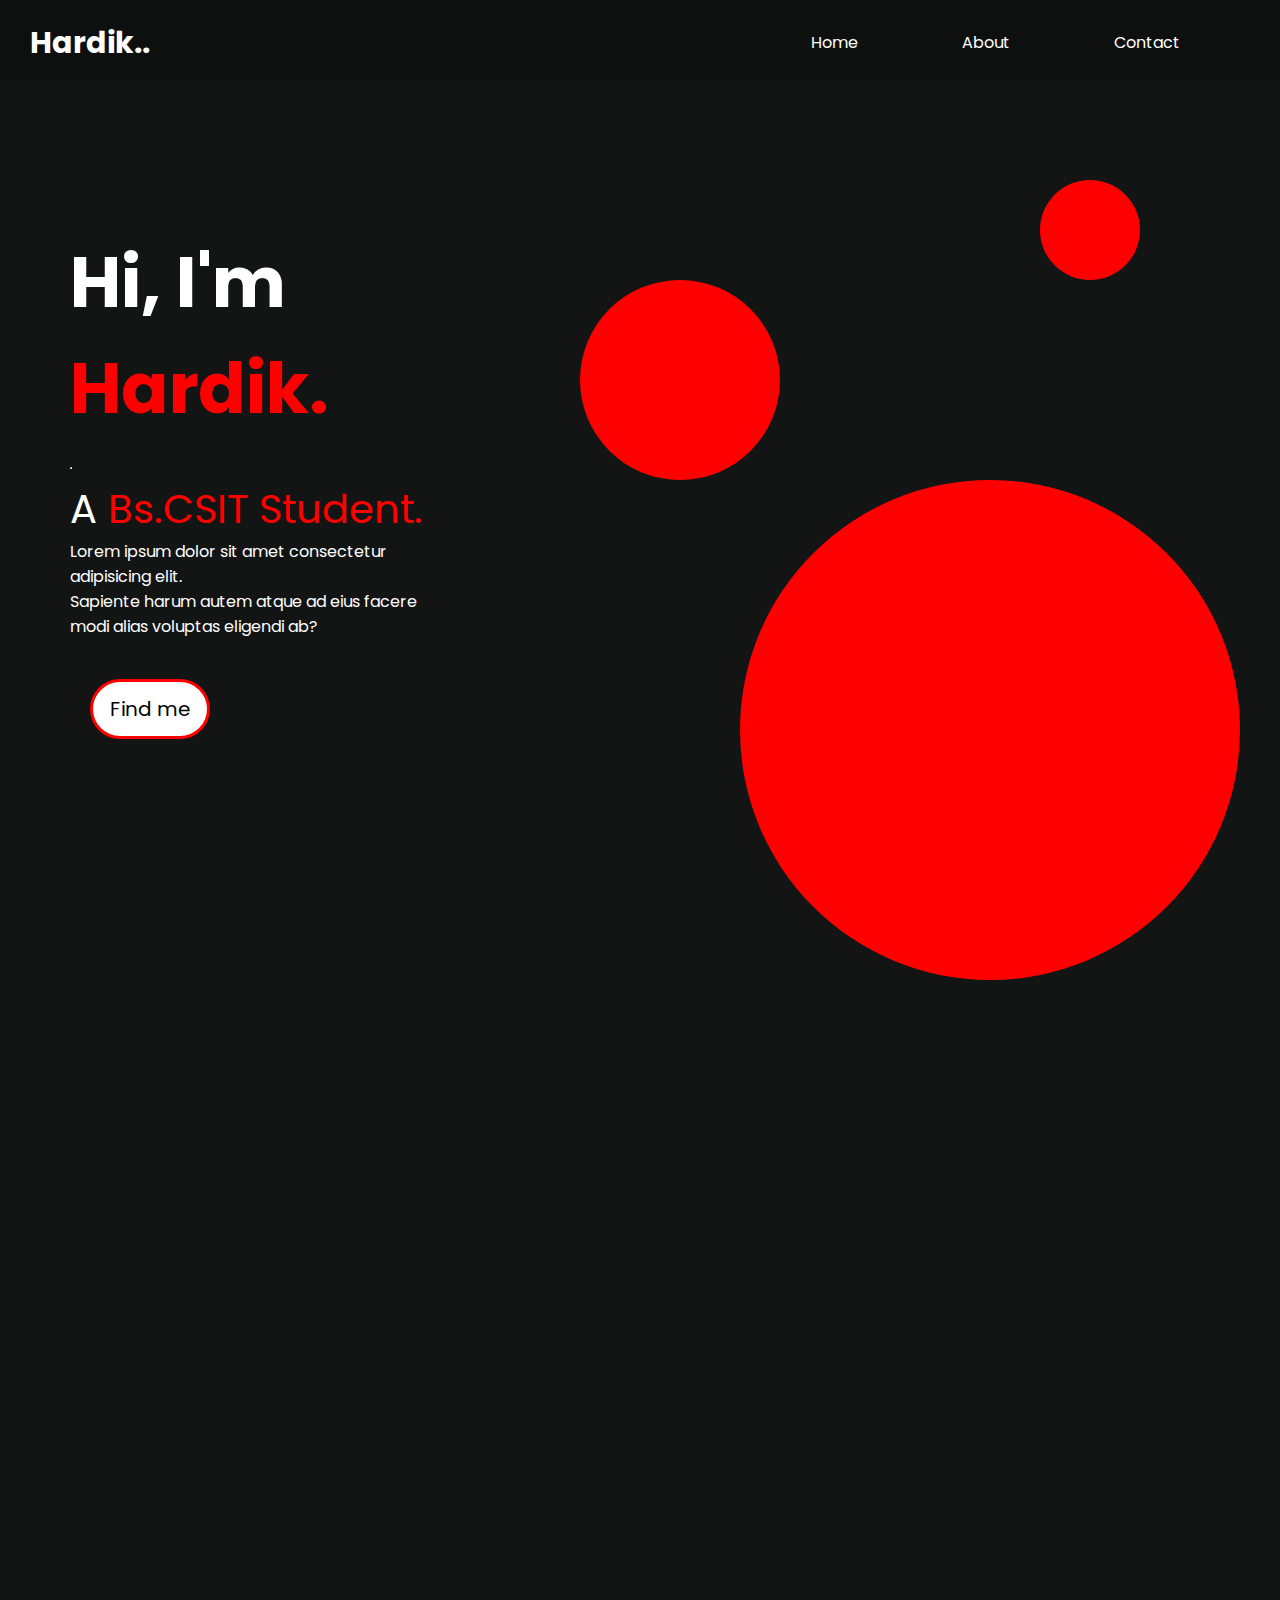
<file: Portfolio/index.html>
<!DOCTYPE html>
<html lang="en">
<head>
    <meta charset="UTF-8">
    <meta name="viewport" content="width=device-width, initial-scale=1.0">

    <title>Portfolio Website</title>
    <link rel="stylesheet" href="popup.css">
    <link rel="stylesheet" href="Pagetransition.css">
    <link rel="stylesheet" href="index.css">
    <link rel="preconnect" href="https://fonts.googleapis.com">
    <link rel="preconnect" href="https://fonts.gstatic.com" crossorigin>
    <link href="https://fonts.googleapis.com/css2?family=Poppins:ital,wght@0,100;0,200;0,300;0,400;0,500;0,600;0,700;0,800;0,900;1,100;1,200;1,300;1,400;1,500;1,600;1,700;1,800;1,900&display=swap" rel="stylesheet">

</head>
<style>
    a{
        cursor: none;
    }
</style>
<body id="body">

    <nav> 
    <div class="navbox">
        <div class="logo">Hardik..</div>


            <div class="nav">
                
                <ul style="list-style-type: none;">
                    <li>
                        <a href="index.html">Home</a>
                    </li>
                    <li>
                        <a href="About.html">About</a>
                    </li>
                    <li>
                        <a href="Contact1.html">Contact</a>
                    </li>

                </ul>
            </div>
    </div>
    </nav>


    <div class="mainbody">
        <div class="greet">
            <h1>Hi, I'm <span> Hardik.</span></h1><br>
            <hr>
            <section>A <span> Bs.CSIT Student.</span></section>
            <p>Lorem ipsum dolor sit amet consectetur adipisicing elit. <br>Sapiente harum autem atque ad eius facere modi alias voluptas eligendi ab?</p>

            <button onclick="openpopup()" class="but1">Find me</button>

        </div>
        <div class="circles">
            <div class="circle1"></div>
            <div class="circle2"></div>
            <div class="circle3"></div>
        </div>

        <div class="popup" id="popupid">
        <button onclick="closepopup()" class="closebutton">&times;</button>
    
            <div class="linkedin" id="linked">
                <img src="linkedin.png" height="78px" style="margin-left: 1.2px; margin-top: 0.5px;">
                <div class="hidden">To view my linkedIn page <br> <a href="https://www.linkedin.com/in/hardik-shakya-231139339/" style="margin-left: 10px;" target="_blank"> : CLICK HERE :</a></div>
            </div>
            <div class="discord" id="dis">
              <img src="discord.png" height="80px">
                <div class="hidden1">Add me on discord at: <br><span style="color: red;">devilphantom3969</span></div>
            </div>
            <div class="steam" id="ste">
                <img src="steam.png" height="80px">
                <div class="hidden2">Add me on steam at: <br><span style="color: red;">DevilPhantom</span></div>
            </div>
            <hr style=" margin: 30px;">
            <div class="hint">Hover over the Icons.</div>
        </div>


    </div>
<script>
    let popup = document.getElementById("popupid");
    let linkedin = document.getElementById("linked");
    let discord = document.getElementById("dis");
    let steam = document.getElementById("ste");
    
    function openpopup(){
        popup.classList.add("open-popup");
        linkedin.classList.remove("popend");
        steam.classList.remove("popend");
        discord.classList.remove("popend");

    }
    function closepopup(){
        popup.classList.remove("open-popup");
        linkedin.classList.add("popend");
        steam.classList.add("popend");
        discord.classList.add("popend");
    }
</script>
    
    
    
    
    <div class="cursorbox">
        <div class="cursor"></div>
        <script type="text/javascript">
        const cursor=document.querySelector(".cursor");
        var Timeout;

            document.addEventListener("mousemove", (e) => {
                let x = e.pageX;
                let y = e.pageY;

                cursor.style.top = y+"px";
                cursor.style.left = x +"px";
                cursor.style.display="block";

                function mouseStop(){
                    cursor.style.display = "none";
                }
                clearTimeout(Timeout);
                Timeout = setTimeout(mouseStop,1300);

            });

            document.addEventListener("mouseout",()=>{
                cursor.style.display = "none"
            });
 
        </script>
    </div>    
</body>
</html>
</file>
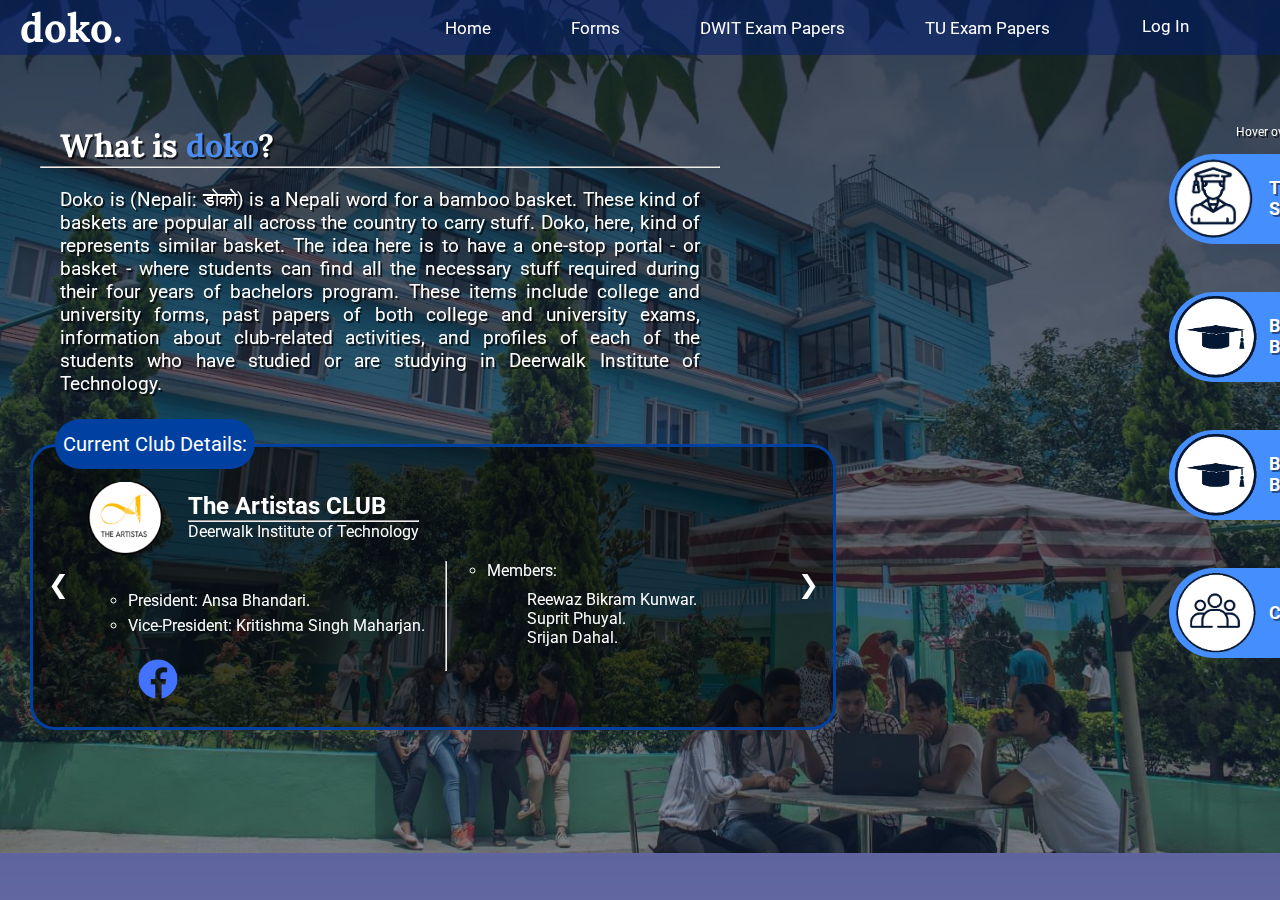
<file: dokoReplica/html/index.html>
<!DOCTYPE html>
<html lang="en">
<head>
    <meta charset="UTF-8">
    <meta name="viewport" content="width=device-width, initial-scale=1.0">
    
    <title>Home</title>

    <link rel="stylesheet" href="../CSS/index.css">
    <link rel="stylesheet" href="../CSS/hiddentext.css">
    <link rel="stylesheet" href="../CSS/slide.css">
    <link rel="stylesheet" href="../CSS/PageTransition.css">
    <link rel="stylesheet" href="../CSS/navbarTransition.css">
    <link rel="stylesheet" href="../CSS/col2Transition.css">
    <link rel="stylesheet" href="../CSS/Login.css">


    <link rel="preconnect" href="https://fonts.googleapis.com">
    <link rel="preconnect" href="https://fonts.gstatic.com" crossorigin>
    <link href="https://fonts.googleapis.com/css2?family=Lora:ital,wght@0,700;1,700&family=Roboto:ital,wght@0,100;0,300;0,400;0,500;0,700;0,900;1,100;1,300;1,400;1,500;1,700;1,900&display=swap" rel="stylesheet">

</head>
<body>
    <div id="overlay"></div>
    <div id="overlay2"></div>

    <div class="navigation">
        <div class="logo"><a href="index.html" style="text-decoration: none; color: white;">doko.</a></div>
        <nav>
            <ul>
               <li>
                    <a href="index.html">Home</a> 
                </li> 
               <li>
                    <a href="Form.html">Forms</a>
                </li> 
               <li>
                    <a href="https://doko.dwit.edu.np/dwit_exam/show" target="_blank">DWIT Exam Papers</a> <!--No-Time so linked to the official website-->
                </li> 
               <li>
                    <a href="https://doko.dwit.edu.np/tu_exam/show" target="_blank">TU Exam Papers</a><!--No-Time so linked to the official website-->
                </li> 
                <li>
                    <button onclick="openpopup()">Log In</button>
                </li>
            </ul>
        </nav>

    </div>
<main>


    <div class="col1">

        <div class="whatsDOKObox1">
            <div class="head">
                <h1>What is <span>doko</span>?</h1> 
            </div>
            <hr>
            <div class="dokoInfo">
                Doko is (Nepali: डोको) is a Nepali word for a bamboo basket. These kind of baskets are popular all across the country to carry stuff. 
                Doko, here, kind of represents similar basket. The idea here is to have a one-stop portal - or basket - where students can find all 
                the necessary stuff required during their four years of bachelors program. These items include college and university forms, past papers 
                of both college and university exams, information about club-related activities, and profiles of each of the students who have studied or 
                are studying in Deerwalk Institute of Technology.
            </div>
        </div>
    <div class="body2">
        <div class="clubDetail">Current Club Details:</div>
        <div class="clubinfo">
            <div class="slider">

            <button class="prev" onclick="prevSlide()">&#10094</button>
            <div class="club-info-container">

                <div class="slide">
                    <div class="artClub1">
                        <img src="../images/club logos/the artistas.png" height="200px" style="transform: translate(-60px,-60px); position: absolute;">
                        <div class="topic">
                            <h2>The Artistas CLUB<hr></h2>
                            <p>Deerwalk Institute of Technology</p>
                        </div>
                    </div>
                    <div class="artClub2">
                        <ul  style="list-style-type: circle;" class="VIP">
                            <li>
                                President: Ansa Bhandari.
                            </li>
                            <li style="margin-top: 6px;">
                                Vice-President: Kritishma Singh Maharjan.
                            </li>
                            <li style="list-style-type:none ;">
                                <div class="linkImage">
                                    <a href="https://www.facebook.com/TheArtistasOfDWIT/" target="_blank"><img src="../images/link icons/facebook.png" height="40px" style="margin-left: 10px;"></a>
                                </div>

                            </li>
                        </ul>
                        <hr style="margin-top: 20px; margin-left: 20px; margin-bottom: 20px;">

                        <ul  style="list-style-type: circle; margin-top: 20px;">
                            <li>
                                Members:
                            </li>
                            <li style="list-style-type: none;">
                                <ul style="margin-top: 10px;list-style-type:none ;">
                                    <li>
                                        Reewaz Bikram Kunwar.
                                    </li>
                                    <li>
                                        Suprit Phuyal.
                                    </li>
                                    <li>
                                        Srijan Dahal.
                                    </li>
                                </ul>
                            </li>
                            
                        </ul>
                    </div>
                    
                </div>

                <div class="slide">
                    <div class="artClub1">
                        <img src="../images/club logos/the deerexpress.png" height="180px" style="transform: translate(-50px,-50px); position: absolute;">
                        <div class="topic">
                            <h2>The DeerExpress CLUB<hr></h2>
                            <p>Deerwalk Institute of Technology</p>
                        </div>
                    </div>
                    <div class="artClub2">
                        <ul  style="list-style-type: circle;" class="VIP">
                            <li>
                                President: Ritu Pudasaini.
                            </li>
                            <li style="margin-top: 6px;">
                                Vice-President: Biraj Sangat.
                            </li>
                            <li style="list-style-type:none ;">
                                <div class="linkImage">
                                    <a href="https://www.youtube.com/watch?v=xA9Ba94wUik" target="_blank"><img src="../images/link icons/youtube.png" height="40px"></a>
                                    <a href="https://www.facebook.com/deerexpressofficial/" target="_blank"><img src="../images/link icons/facebook.png" height="40px" style="margin-left: 10px;"></a>
                                </div>

                            </li>
                        </ul>
                        <hr style="margin-top: 20px; margin-left: 150px; margin-bottom: 20px;">

                        <ul  style="list-style-type: circle; margin-top: 20px;">
                            <li>
                                Members:
                            </li>
                            <li style="list-style-type: none;">
                                <ul style="margin-top: 10px;list-style-type:none ;">
                                    <li>
                                        Ritu Pudasaini.
                                    </li>
                                </ul>
                            </li>
                            
                        </ul>
                    </div>
                </div>
                
                <div class="slide">
                    <div class="artClub1">
                        <img src="../images/club logos/the dataSociety.png" height="250px" style="transform: translate(-80px,-84px); position: absolute;">
                        <div class="topic">
                            <h2>The Data Society CLUB<hr></h2>
                            <p>Deerwalk Institute of Technology</p>
                        </div>
                    </div>
                    <div class="artClub2">
                        <ul  style="list-style-type: circle;" class="VIP">
                            <li>
                                President: Akhilesh Sharma.
                            </li>
                            <li style="margin-top: 6px;">
                                Vice-President: Pranita Karki.
                            </li>
                            <li style="list-style-type:none ;">

                            </li>
                        </ul>
                        <hr style="margin-top: 20px; margin-left: 150px; margin-bottom: 20px;">

                        <ul  style="list-style-type: circle; margin-top: 20px;">
                            <li>
                                Members:
                            </li>
                            <li style="list-style-type: none;">
                                <ul style="margin-top: 10px;list-style-type:none ;">
                                    <li>
                                      Sneha Shrestha.
                                    <li>
                                        Rahul Shah. 
                                    </li>
                                    <li>
                                        Sagar Bhusal.
                                    </li>
                                    <li>
                                        Gaurab Neupane. 
                                    </li>
                                    <li>
                                        Arun Mainali.
                                    </li>
                                </ul>
                            </li>
                            
                        </ul>
                    </div>
                </div>

                <div class="slide">
                    <div class="artClub1">
                        <img src="../images/club logos/the developer community.png" height="200px" style="transform: translate(-58px,-58px); position: absolute;">
                        <div class="topic">
                            <h2> The Deerwalk Developer Community<hr></h2>
                            <p>Deerwalk Institute of Technology</p>
                        </div>
                    </div>
                    <div class="artClub2">
                        <ul  style="list-style-type: circle;" class="VIP">
                            <li>
                                President: Krish Devkota
                            </li>
                            <li style="margin-top: 6px;">
                                Vice-President: Pranjal Raut
                            </li>
                            <li style="list-style-type:none ;">

                            </li>
                        </ul>
                        <hr style="margin-top: 20px; margin-left: 150px; margin-bottom: 20px;">

                        <ul  style="list-style-type: circle; margin-top: 20px;">
                            <li>
                                Members:
                            </li>
                            <li style="list-style-type: none;">
                                <ul style="margin-top: 10px;list-style-type:none ;">
                                    <li>
                                        Samrat Nakarmi.
                                    </li>
                                    <li>
                                        Suprit Phuyal. 
                                    </li>
                                    <li>
                                        Aashutosh Pudasaini. 
                                    </li>
                                    <li>
                                        Srijan Dahal.
                                    </li>
                                    <li>
                                        Newton Tiwari.
                                    </li>
                                </ul>
                            </li>
                            
                        </ul>
                    </div>
                </div>

                <div class="slide">
                    <div class="artClub1">
                        <img src="../images/club logos/the literatureSociety.png" height="200px" style="transform: translate(-60px,-58px); position: absolute;">
                        <div class="topic">
                            <h2>The Deerwalk Literature Society<hr></h2>
                            <p>Deerwalk Institute of Technology</p>
                        </div>
                    </div>
                    <div class="artClub2">
                        <ul  style="list-style-type: circle;" class="VIP">
                            <li>
                                President: Princika Chapagain.
                            </li>
                            <li style="margin-top: 6px;">
                                Vice-President: Shreema Bhandari.
                            </li>
                            <li style="list-style-type:none ;">
                                <div class="linkImage">
                                    <a href="https://www.facebook.com/dwitbookclub/" target="_blank"><img src="../images/link icons/facebook.png" height="40px" style="margin-left: 10px;"></a>
                                </div>

                            </li>
                        </ul>
                        <hr style="margin-top: 20px; margin-left: 20px; margin-bottom: 20px;">

                        <ul  style="list-style-type: circle; margin-top: 20px;">
                            <li>
                                Members:
                            </li>
                            <li style="list-style-type: none;">
                                <ul style="margin-top: 10px;list-style-type:none ;">
                                    <li>
                                        Ishan Shrestha.
                                    </li>
                                    <li>
                                        Dirasha Rajbhandari.
                                    </li>
                                    <li>
                                        Paruhangma Limbu.
                                    </li>
                                </ul>
                            </li>
                            
                        </ul>
                    </div>
                </div>

                <div class="slide">
                    <div class="artClub1">
                        <img src="../images/club logos/the sports club.png" height="200px" style="transform: translate(-60px,-58px); position: absolute;">
                        <div class="topic">
                            <h2> The DWIT Sports CLUB<hr></h2>
                            <p>Deerwalk Institute of Technology</p>
                        </div>
                    </div>
                    <div class="artClub2">
                        <ul  style="list-style-type: circle;" class="VIP">
                            <li>
                                President: Srijal Joshi.
                            </li>
                            <li style="margin-top: 6px;">
                                Vice-President: Kaustuv Shrestha.
                            </li>
                            <li style="list-style-type:none ;">
                                <div class="linkImage">
                                    <a href="https://www.youtube.com/watch?v=BR30Sbmx_ns" target="_blank"><img src="../images/link icons/youtube.png" height="40px"></a>
                                    <a href="https://www.facebook.com/officialdwitsportsclub/" target="_blank"><img src="../images/link icons/facebook.png" height="40px" style="margin-left: 10px;"></a>
                                </div>

                            </li>
                        </ul>
                        <hr style="margin-top: 20px; margin-left: 150px; margin-bottom: 20px;">

                        <ul  style="list-style-type: circle; margin-top: 20px;">
                            <li>
                                Members:
                            </li>
                            <li style="list-style-type: none;">
                                <ul style="margin-top: 10px;list-style-type:none ;">
                                    <li>
                                        Abhinav Bista
                                    </li>
                                    <li>
                                        Deep Singh Rawal
                                    </li>
                                    <li>
                                        Kirtan Malakar
                                    </li>
                                </ul>
                            </li>
                            
                        </ul>
                    </div>
                </div>

                <div class="slide">
                    <div class="artClub1">
                        <img src="../images/club logos/the hikingclub.png" height="200px" style="transform: translate(-60px,-58px); position: absolute;">
                        <div class="topic">
                            <h2> The Hiking CLUB<hr></h2>
                            <p>Deerwalk Institute of Technology</p>
                        </div>
                    </div>
                    <div class="artClub2">
                        <ul  style="list-style-type: circle;" class="VIP">
                            <li>
                                President: Shrey Dip Bhandari.
                            </li>
                            <li style="margin-top: 6px;">
                                Vice-President: Bishrut Uprety.
                            </li>
                            <li style="list-style-type:none ;">
                                <div class="linkImage">
                                    <a href="https://www.youtube.com/watch?v=VTDmAG_yy1A" target="_blank"><img src="../images/link icons/youtube.png" height="40px"></a>
                                    <a href="https://www.facebook.com/DWITHiking/" target="_blank"><img src="../images/link icons/facebook.png" height="40px" style="margin-left: 10px;"></a>
                                </div>

                            </li>
                        </ul>
                        <hr style="margin-top: 20px; margin-left: 150px; margin-bottom: 20px;">

                        <ul  style="list-style-type: circle; margin-top: 20px;">
                            <li>
                                Members:
                            </li>
                            <li style="list-style-type: none;">
                                <ul style="margin-top: 10px;list-style-type:none ;">
                                    <li>
                                        Aashish Kadel.
                                    </li>
                                    <li>
                                        Sameer Nepal.
                                    </li>
                                    <li>
                                        Mandika Thapa Magar.
                                    </li>
                                    <li>
                                        Samyam Bista.
                                    </li>
                                    <li>
                                        Saugat KC.
                                    </li>
                                </ul>
                            </li>
                            
                        </ul>
                    </div>
                </div>

                <div class="slide">
                   
                    <div class="artClub1">
                        <img src="../images/club logos/the newsandmedia.png" height="200px" style="transform: translate(-60px,-58px); position: absolute;">
                        <div class="topic">
                            <h2> The News & Media CLUB<hr></h2>
                            <p>Deerwalk Institute of Technology</p>
                        </div>
                    </div>
                    <div class="artClub2">
                        <ul  style="list-style-type: circle;" class="VIP">
                            <li>
                                President: Adhit Upadhyay.
                            </li>
                            <li style="margin-top: 6px;">
                                Vice-President: Sakshi Sapkota.
                            </li>
                            <li style="list-style-type:none ;">
                                <div class="linkImage">
                                    <a href="https://www.youtube.com/channel/UCkyucMwCIBSqOV_oFHcq9cg/feed" target="_blank"><img src="../images/link icons/youtube.png" height="40px"></a>
                                   
                                </div>

                            </li>
                        </ul>
                        <hr style="margin-top: 20px; margin-left: 150px; margin-bottom: 20px;">

                        <ul  style="list-style-type: circle; margin-top: 20px;">
                            <li>
                                Members:
                            </li>
                            <li style="list-style-type: none;">
                                <ul style="margin-top: 10px;list-style-type:none ;">
                                    <li>
                                        Sandhya Sharma.
                                    </li>
                                    <li>
                                        Anbit Bhattarai.
                                    </li>
                                    <li>
                                        Pranil Prasai.
                                    </li>
                                    <li>
                                        Ranjan Nembang.
                                    </li>
                                </ul>
                            </li>
                            
                        </ul>
                    </div>
                </div>

                <div class="slide">
                    <div class="artClub1">
                        <img src="../images/club logos/the music.png" height="200px" style="transform: translate(-60px,-55px); position: absolute;">
                        <div class="topic">
                            <h2> The Music CLUB<hr></h2>
                            <p>Deerwalk Institute of Technology</p>
                        </div>
                    </div>
                    <div class="artClub2">
                        <ul  style="list-style-type: circle;" class="VIP">
                            <li>
                                President: Arunesh Manandhar.
                            </li>
                            <li style="margin-top: 6px;">
                                Vice-President: Bijan Kc Bhurtel.
                            </li>
                            <li style="list-style-type:none ;">
                                <div class="linkImage">
                                    <a href="https://www.youtube.com/watch?v=ZTJStVI9hRs" target="_blank"><img src="../images/link icons/youtube.png" height="40px"></a>
                                    
                                    <a href="" target="_blank"><img src="../images/link icons/facebook.png" height="40px" style="margin-left: 10px;"></a>
                                </div>

                            </li>
                        </ul>
                        <hr style="margin-top: 20px; margin-left: 150px; margin-bottom: 20px;">

                        <ul  style="list-style-type: circle; margin-top: 20px;">
                            <li>
                                Members:
                            </li>
                            <li style="list-style-type: none;">
                                <ul style="margin-top: 10px;list-style-type:none ;">
                                    <li>
                                        Rupesh Thapa.
                                    </li>
                                    <li>
                                        Shivank Poudel.
                                    </li>
                                    <li>
                                        Yashaswi Shiwakoti.
                                    </li>
                                </ul>
                            </li>
                            
                        </ul>
                    </div>
                </div>

                <div class="slide">
                    <div class="artClub1">
                        <img src="../images/club logos/the socialService.png" height="200px" style="transform: translate(-60px,-56px); position: absolute;">
                        <div class="topic">
                            <h2> The Social Service CLUB<hr></h2>
                            <p>Deerwalk Institute of Technology</p>
                        </div>
                    </div>
                    <div class="artClub2">
                        <ul  style="list-style-type: circle;" class="VIP">
                            <li>
                                President: Ashwinee Parajuli.
                            </li>
                            <li style="margin-top: 6px;">
                                Vice-President: Subikshya Acharya.
                            </li>
                            <li style="list-style-type:none ;">
                                <div class="linkImage">
                                    <a href="https://www.youtube.com/watch?v=sjTapBM7yxE" target="_blank"><img src="../images/link icons/youtube.png" height="40px"></a>
                                    <a href="https://www.facebook.com/dwitsocialserviceclub/" target="_blank"><img src="../images/link icons/facebook.png" height="40px" style="margin-left: 10px;"></a>
                                </div>

                            </li>
                        </ul>
                        <hr style="margin-top: 20px; margin-left: 150px; margin-bottom: 20px;">

                        <ul  style="list-style-type: circle; margin-top: 20px;">
                            <li>
                                Members:
                            </li>
                            <li style="list-style-type: none;">
                                <ul style="margin-top: 10px;list-style-type:none ;">
                                    <li>
                                        Kriti Chimariya.
                                    </li>
                                    <li>
                                        Samrat Nakarmi.
                                    </li>
                                    <li>
                                        Ayush Thapaliya.
                                    </li>
                                    <li>
                                        Rashihang Rai.
                                    </li>
                                    <li>
                                        Faruka Ghimire.
                                    </li>
                                </ul>
                            </li>
                            
                        </ul>
                    </div>
                    
                </div>

                <div class="slide">
                    <div class="artClub1">
                        <img src="../images/club logos/the software.png" height="200px" style="transform: translate(-60px,-58px); position: absolute;">
                        <div class="topic">
                            <h2> The Software CLUB<hr></h2>
                            <p>Deerwalk Institute of Technology</p>
                        </div>
                    </div>
                    <div class="artClub2">
                        <ul  style="list-style-type: circle;" class="VIP">
                            <li>
                                President: Dipan Silwal.
                            </li>
                            <li style="margin-top: 6px;">
                                Vice-President: Pragalva Sapkota.
                            </li>
                            <li style="list-style-type:none ;">
                                <div class="linkImage">
                                    <a href="https://www.youtube.com/watch?v=OUTDwkyXhWc&t=19s" target="_blank"><img src="../images/link icons/youtube.png" height="40px"></a>
                                    <a href="https://www.facebook.com/dwit.softwareclub/" target="_blank"><img src="../images/link icons/facebook.png" height="40px" style="margin-left: 10px;"></a>
                                </div>

                            </li>
                        </ul>
                        <hr style="margin-top: 20px; margin-left: 150px; margin-bottom: 20px;">

                        <ul  style="list-style-type: circle; margin-top: 20px;">
                            <li>
                                Members:
                            </li>
                            <li style="list-style-type: none;">
                                <ul style="margin-top: 10px;list-style-type:none ;">
                                    <li>
                                        Arun Mainali.
                                    </li>
                                    <li>
                                        Prajwol Bohara.
                                    </li>
                                    <li>
                                        Sukriti Pyakurel.
                                    </li>
                                    <li>
                                        Parth Poudyal.
                                    </li>
                                    <li>
                                        Saurav Bhandari.
                                    </li>
                                </ul>
                            </li>
                            
                        </ul>
                    </div>
                </div>

                <div class="slide">
                    <div class="artClub1">
                        <img src="../images/club logos/the spotlight.png" height="200px" style="transform: translate(-60px,-58px); position: absolute;">
                        <div class="topic">
                            <h2> The Spotlight CLUB<hr></h2>
                            <p>Deerwalk Institute of Technology</p>
                        </div>
                    </div>
                    <div class="artClub2">
                        <ul  style="list-style-type: circle;" class="VIP">
                            <li>
                                President: Kohinoor Shrestha.
                            </li>
                            <li style="margin-top: 6px;">
                                Vice-President: Sneha Shrestha.
                            </li>
                            <li style="list-style-type:none ;">
                                <div class="linkImage">
                                    <a href="https://www.youtube.com/channel/UCkctBSytAkWSsc05OQve7ZA" target="_blank"><img src="../images/link icons/youtube.png" height="40px"></a>
                                    <a href="https://www.facebook.com/DWITSpotlight/" target="_blank"><img src="../images/link icons/facebook.png" height="40px" style="margin-left: 10px;"></a>
                                </div>

                            </li>
                        </ul>
                        <hr style="margin-top: 20px; margin-left: 150px; margin-bottom: 20px;">

                        <ul  style="list-style-type: circle; margin-top: 20px;">
                            <li>
                                Members:
                            </li>
                            <li style="list-style-type: none;">
                                <ul style="margin-top: 10px;list-style-type:none ;">
                                    <li>
                                        Sagar Bhusal.
                                    </li>
                                    <li>
                                        Yojana Gajurel.
                                    </li>
                                    <li>
                                        Rubin Karki.
                                    </li>
                                    <li>
                                        Sepia Shestha.
                                    </li>
                                </ul>
                            </li>
                            
                        </ul>
                    </div>
                </div>

            </div>
            <button class="next" onclick="nextSlide()">&#10095</button>

            </div>
        </div>
    </div>



    </div>

    <div class="col2">
        <div class="hint"> 
            Hover over the icons below.
        </div>
        <div class="totalstd">
                <div class="icon1">
                    <img src="../images/icon/student.png" height="120px">
                </div> 
                <div class="std">
                    TOTAL<br>STUDENTS
                </div>
                <div class="line"></div>
                <div class="hidden1">
                    There are currently <span style="font-weight: bold;">704</span> students.
                </div>
        </div>
        <br>
        <div class="CSIT">
                <div class="icon2">
                    <img src="../images/icon/batchlor.png" height="180px">
                </div> 
                <div class="std">
                    BsCSIT<br>BATCHES
                </div>
                <div class="line"></div>
                <div class="hidden2">
                    There are currently 14 Batches.<br>To view them <a href="CSITbatches.html">CLICK HERE</a>
                </div>

        </div>
        <br>
        <div class="BCA">
                <div class="icon2">
                    <img src="../images/icon/batchlor.png" height="180px">
                </div> 
                <div class="std">
                    BCA<br>BATCHES
                </div>
                <div class="line"></div>
                <div class="hidden3">
                    There are currently 7 Batches.<br>To view them <a href="BCAbatches.html">CLICK HERE</a>
                </div>
        </div>
        <br>
        <div class="CLUB">
                <div class="icon3">
                    <img src="../images/icon/club.png" height="220px">
                </div> 
                <div class="std" style="margin-top: 34px;">
                    CLUBS
                </div>
                <div class="line" style="margin-left: 30px;"></div>
                <div class="hidden4">
                    There are currently 12 Clubs available.<br>To view them <a href="Club.html" >CLICK HERE</a>
                </div>
        </div>

        <div class="footerLinks">
        <div class="imgLink">
            <a href="https://www.facebook.com/dwit.college" target="_blank"><img src="../images/link icons/facebook.png" height="40px"></a>
            <a href="https://www.linkedin.com/school/deerwalk-institute-of-technology/" target="_blank"><img src="../images/link icons/linkedin.png" height="40px"></a>
            <a href="https://twitter.com/deerwalkcollege" target="_blank"><img src="../images/link icons/twitter.png" height="40px"></a>
        </div>

        </div>
    </div>

</main>

<div class="OVAlog" id="overlayLogIn"></div>
<div class="LogInbox" id="LogINB">
    <div class="headLog">
        <div class="headmain"><h1>Log In</h1> <button onclick="closepopup()">&times;</button></div>
        <div class="alertinfo">
            This site credentials is only for DWIT Clubs and<br> Administration <hr style="margin-top: 5px;">
        </div>
    </div>
    <div class="logBody">
        <div class="ranoutofnames">
            <div>
                <label><img src="../images/icon/user.png" height="40px" class="userI"></label>
                <label><img src="../images/icon/unlock.png" height="40px" class="passwordI"></label>
            </div>
            <form>
                <input type="text" placeholder="Enter Your Username.">
                <br>
                <label></label>
                <input type="password" placeholder="Enter Your Password.">
                <a href="">ForgotPassword</a>
                <button type="submit">Let Me In</button>
            </form>
        </div>

        
    </div>

</dsiv>

<script src="../scripts/popup.js"></script>
<script src="../scripts/sliderscript.js"></script>
</body>
</html>
</file>
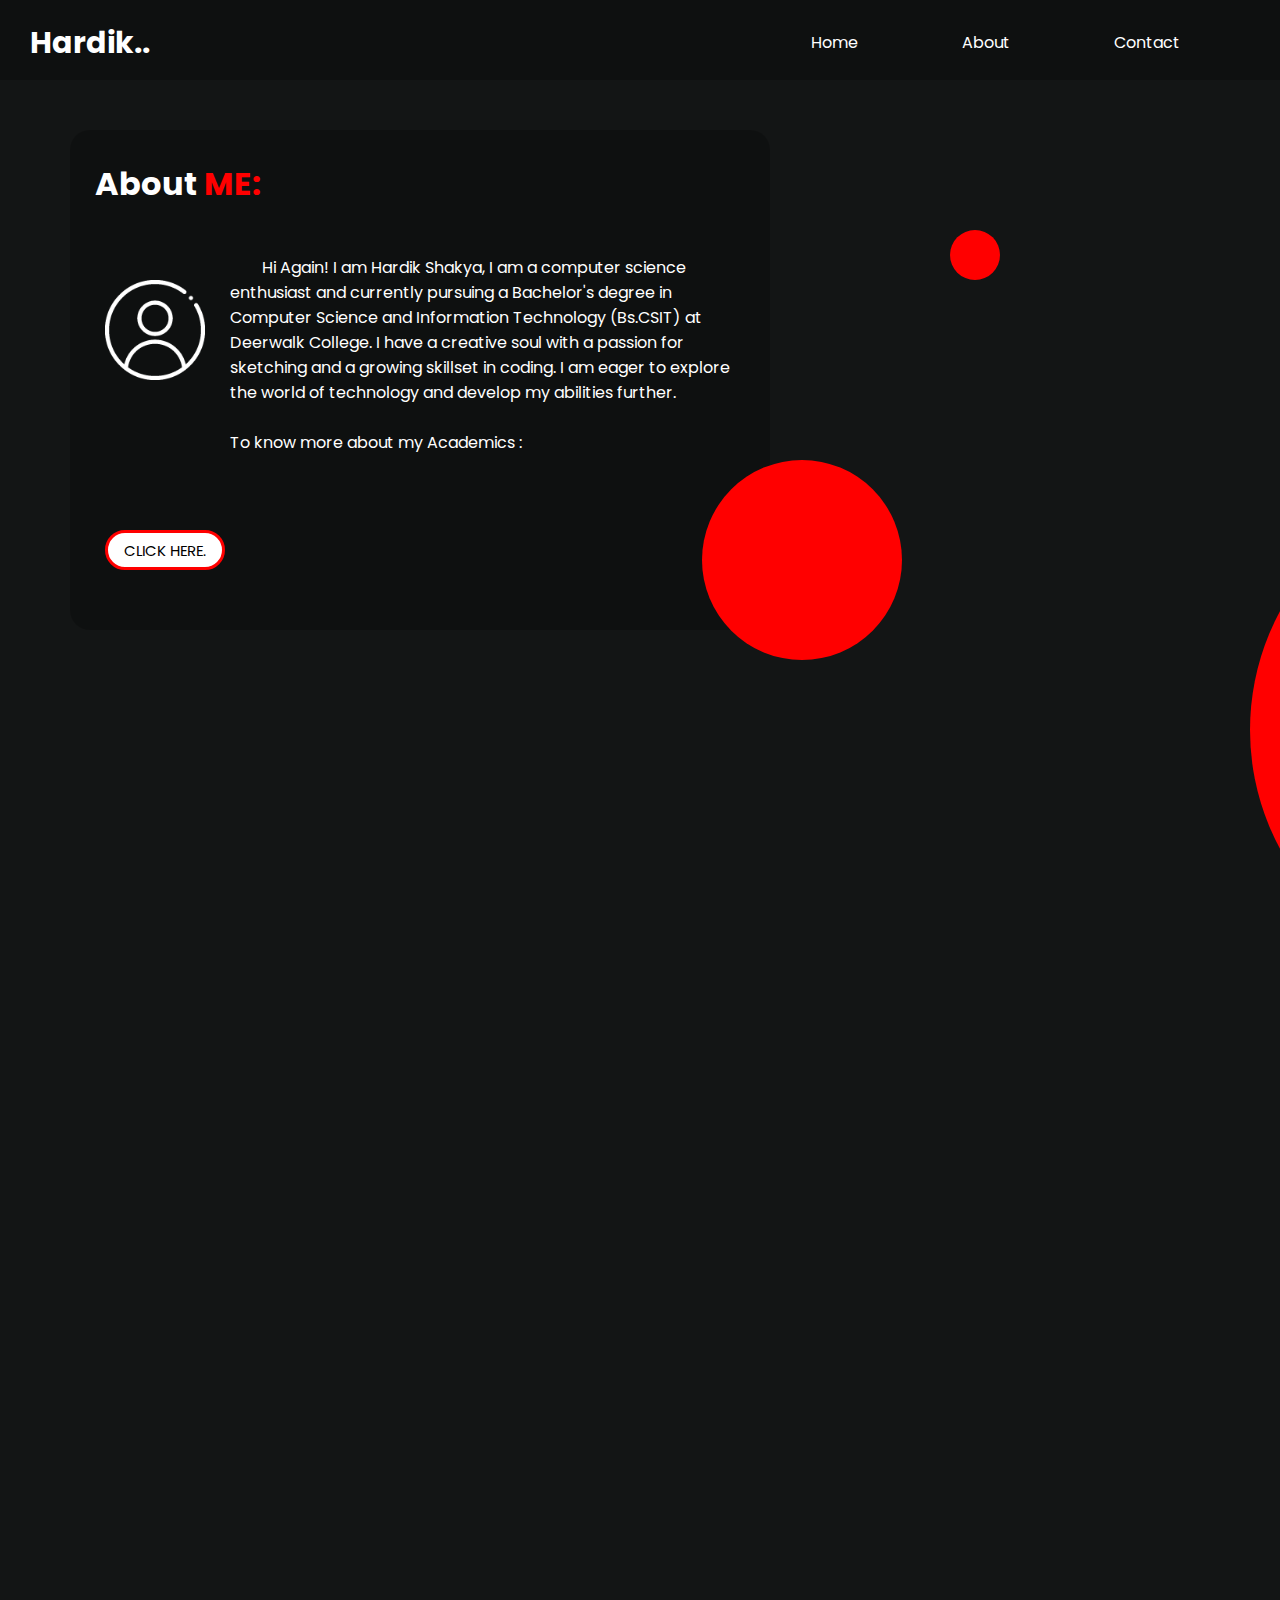
<file: Portfolio/About.html>
<!DOCTYPE html>
<html lang="en">
<head>
    <meta charset="UTF-8">
    <meta name="viewport" content="width=device-width, initial-scale=1.0">
    <title>About</title>

    <link rel="stylesheet" href="About.css">
    <link rel="stylesheet" href="Pagetransition.css">
    <link rel="preconnect" href="https://fonts.googleapis.com">
    <link rel="preconnect" href="https://fonts.gstatic.com" crossorigin>
    <link href="https://fonts.googleapis.com/css2?family=Poppins:ital,wght@0,100;0,200;0,300;0,400;0,500;0,600;0,700;0,800;0,900;1,100;1,200;1,300;1,400;1,500;1,600;1,700;1,800;1,900&display=swap" rel="stylesheet">
</head>
<style>
    a{
    cursor: none;
}

</style>

<body>
    <nav>
        <div class="navbox">
            <div class="logo">Hardik..</div>
                <div class="nav">
                    <ul style="list-style-type: none;">
                        <li>
                            <a href="index.html">Home</a>
                        </li>
                        <li>
                            <a href="About.html">About</a>
                        </li>
                        <li>
                            <a href="Contact1.html">Contact</a>
                        </li>
                    </ul>
                </div>
        </div>
    </nav> 
    <div class="aboutmeMain">
        <div class="aboutbox">
            <div class="aboutme" style="display: flex;">
                <h1>About <span>ME:</span></h1>
                <div class="para" style="display: flex; margin-top: 20px;">
                    <img src="user.png" width="100px" height="100px" alt="I dont have a good image of me" style=" margin-left: 35px; margin-top: 130px;">
                    <p style="padding: 5%; position: absolute; margin-top: 10%; margin-left: 125px;">
                        &nbsp;&nbsp;&nbsp;&nbsp;&nbsp;&nbsp;&nbsp;&nbsp;Hi Again! I am Hardik Shakya, I am a computer science enthusiast and currently pursuing a 
                        Bachelor's degree in Computer Science and Information Technology (Bs.CSIT) at Deerwalk College. 
                        I have a creative soul with a passion for sketching and a growing skillset in coding. 
                        I am eager to explore the world of technology and develop my abilities further.<br><br>
                        To know more about my Academics : <br>
                    </p>
                </div>

                <a href="Not_an_Actual_CV.pdf" target="_blank">
                    <button> CLICK HERE.</button>
                </a>
                
            </div>
        </div>
    
        <div class="circles">
            <div class="circle1"></div>
            <div class="circle2"></div>
            <div class="circle3"></div>
            <div class="circle4"></div>
        </div>
    </div>





    <div class="cursorbox">
            <div class="cursor"></div>
            <script type="text/javascript">
            const cursor=document.querySelector(".cursor");
            var Timeout;
    
                document.addEventListener("mousemove", (e) => {
                    let x = e.pageX;
                    let y = e.pageY;
    
                    cursor.style.top = y+"px";
                    cursor.style.left = x +"px";
                    cursor.style.display="block";
    
                    function mouseStop(){
                        cursor.style.display = "none";
                    }
                    clearTimeout(Timeout);
                    Timeout = setTimeout(mouseStop,1300);
    
                });
    
                document.addEventListener("mouseout",()=>{
                    cursor.style.display = "none"
                });
     
            </script>
    </div> 
</body>
</html>
</file>
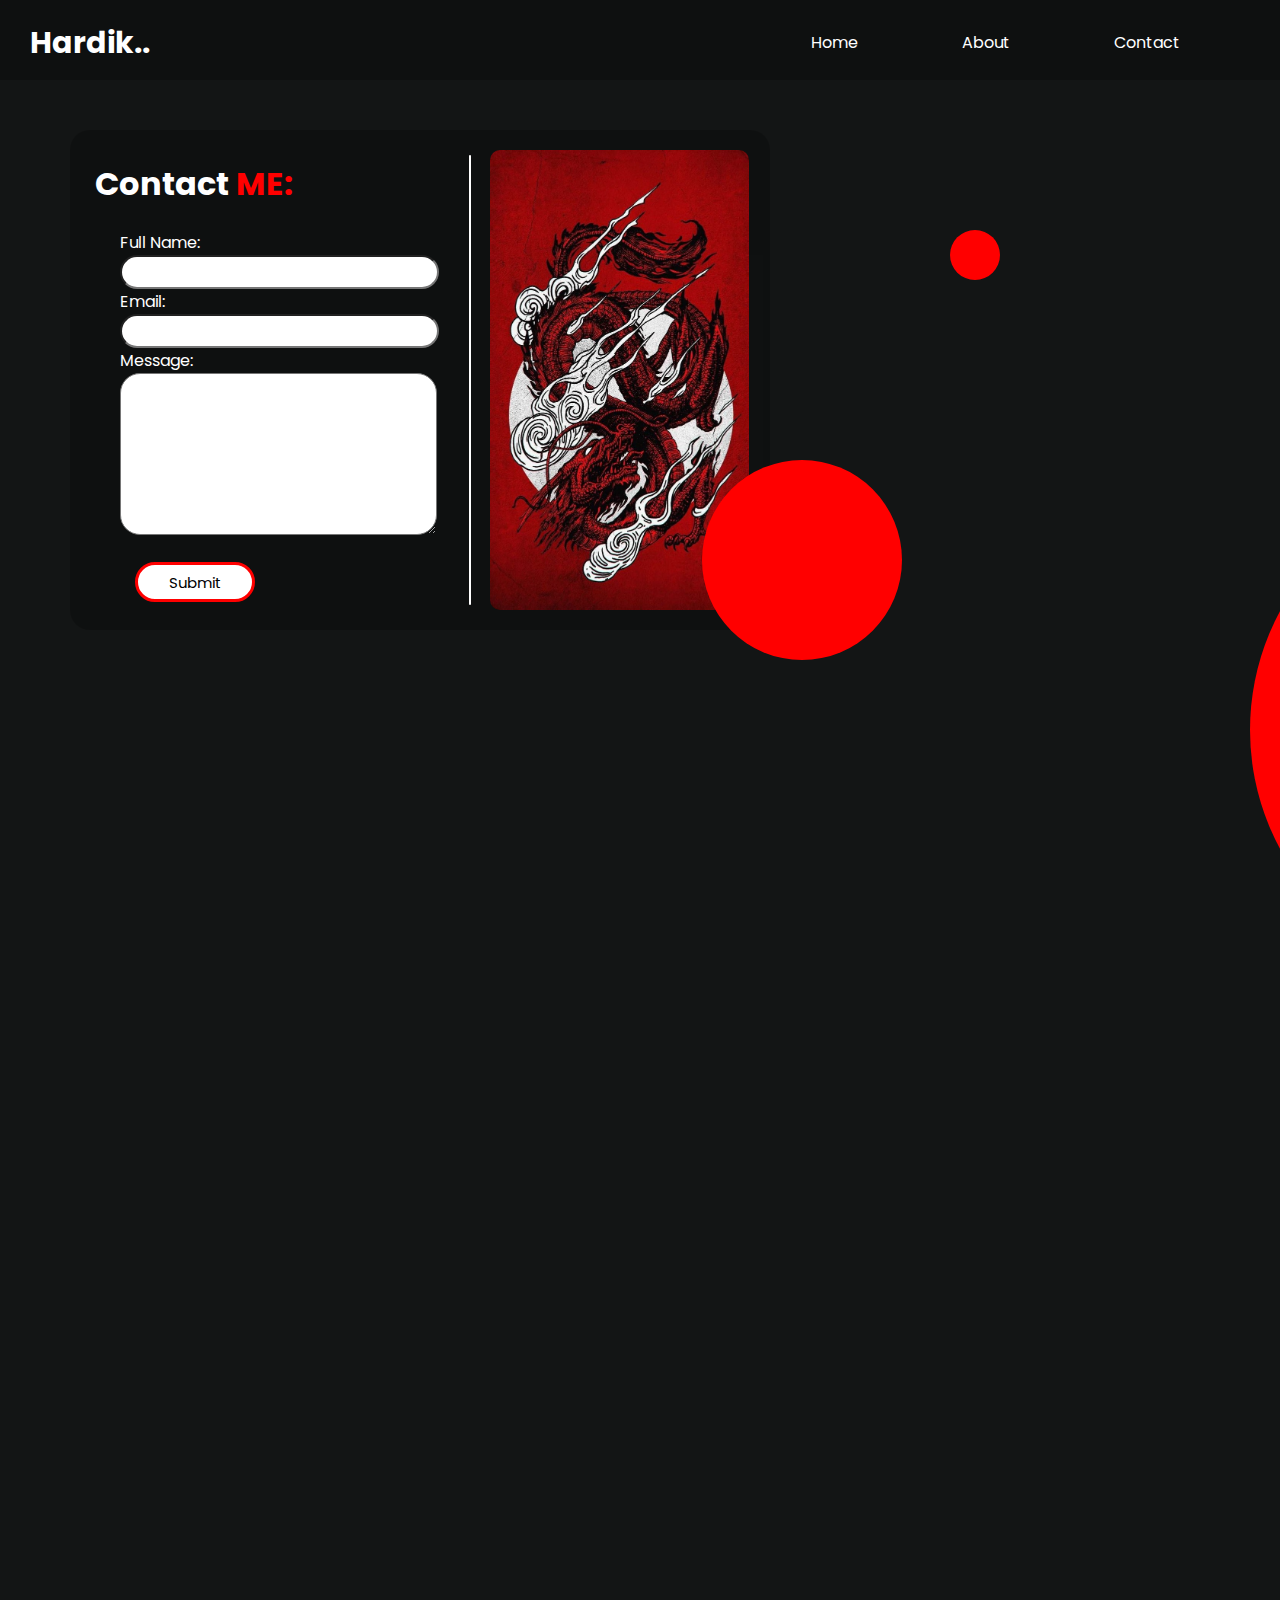
<file: Portfolio/Contact1.html>
<!DOCTYPE html>
<html lang="en">
<head>
    <meta charset="UTF-8">
    <meta name="viewport" content="width=device-width, initial-scale=1.0">
    <title>Contact</title>

    <link rel="stylesheet" href="PageSlideout.css">
    <link rel="stylesheet" href="Contact1.css">
    <link rel="preconnect" href="https://fonts.googleapis.com">
    <link rel="preconnect" href="https://fonts.gstatic.com" crossorigin>
    <link href="https://fonts.googleapis.com/css2?family=Poppins:ital,wght@0,100;0,200;0,300;0,400;0,500;0,600;0,700;0,800;0,900;1,100;1,200;1,300;1,400;1,500;1,600;1,700;1,800;1,900&display=swap" rel="stylesheet">
</head>
<style>
    a{
    cursor: none;
}

</style>

<body>
    <nav>
        <div class="navbox">
            <div class="logo">Hardik..</div>
                <div class="nav">
                    <ul style="list-style-type: none;">
                        <li>
                            <a href="index.html">Home</a>
                        </li>
                        <li>
                            <a href="About.html">About</a>
                        </li>
                        <li>
                            <a href="Contact1.html">Contact</a>
                        </li>

                    </ul>
                </div>
        </div>
    </nav> 

        <div class="aboutmeMain">
            <div class="aboutbox">
                <div class="aboutme" style="display: flex;">
                    <h1>Contact <span>ME:</span></h1>
                    <div class="para" style="display: inline-block; margin-top: 100px; margin-left: 50px;">
                        <form>
                            <uL style="list-style-type: none;">
                                <li>
                                    <label>Full Name:</label><br>
                                    <input type="text" required="required">
                                </li>
                                <li>
                                    <label>Email:</label><br>
                                    <input type="email" required="required">
                                </li>
                                <li>
                                    <label>Message:</label><br>
                                    <textarea></textarea>
                                </li>
                                <button>Submit</button>
                            </uL>
                        </form>
                    </div>
                    <div class="line1"></div>
                    <img src="imagecontact.jpg" height="460" >
                </div>
                
            </div>
            
            <div class="circles">
                <div class="circle1"></div>
                <div class="circle2"></div>
                <div class="circle3"></div>
                <div class="circle4"></div>
            </div>
        </div>

    <div class="cursorbox">
            <div class="cursor"></div>
            <script type="text/javascript">
            const cursor=document.querySelector(".cursor");
            var Timeout;
    
                document.addEventListener("mousemove", (e) => {
                    let x = e.pageX;
                    let y = e.pageY;
    
                    cursor.style.top = y+"px";
                    cursor.style.left = x +"px";
                    cursor.style.display="block";
    
                    function mouseStop(){
                        cursor.style.display = "none";
                    }
                    clearTimeout(Timeout);
                    Timeout = setTimeout(mouseStop,1300);
    
                });
    
                document.addEventListener("mouseout",()=>{
                    cursor.style.display = "none"
                });
     
            </script>
    </div> 
</body>
</html>
</file>
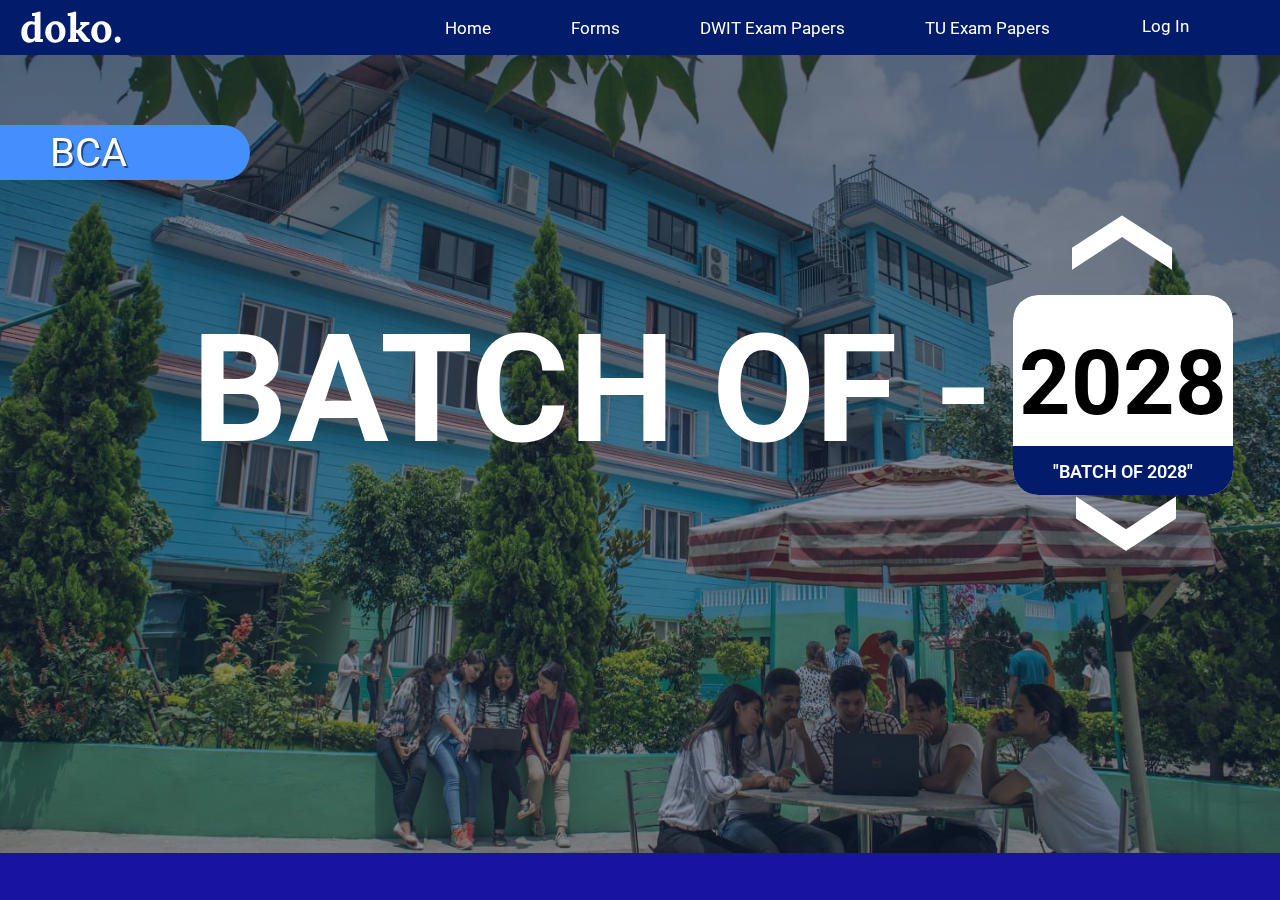
<file: dokoReplica/html/BCAbatches.html>
<!DOCTYPE html>
<html lang="en">
<head>
    <meta charset="UTF-8">
    <meta name="viewport" content="width=device-width, initial-scale=1.0">
    <title>Bs.CSIT</title>

    <link rel="stylesheet" href="../CSS/batches.css">
    <link rel="stylesheet" href="../CSS/PageTransitionNAVcons.css">
    <link rel="stylesheet" href="../CSS/Login.css">


    <link rel="preconnect" href="https://fonts.googleapis.com">
    <link rel="preconnect" href="https://fonts.gstatic.com" crossorigin>
    <link href="https://fonts.googleapis.com/css2?family=Lora:ital,wght@0,700;1,700&family=Roboto:ital,wght@0,100;0,300;0,400;0,500;0,700;0,900;1,100;1,300;1,400;1,500;1,700;1,900&display=swap" rel="stylesheet">
</head>
<body>
    <div id="overlay"></div>
    <div id="overlay2"></div>
    <div class="navigation">
        <div class="logo"><a href="index.html" style="text-decoration: none; color: white;">doko.</a></div>
        <nav>
            <ul>
               <li>
                    <a href="index.html">Home</a>
                </li> 
               <li>
                    <a href="Form.html">Forms</a>
                </li> 
                <li>
                    <a href="https://doko.dwit.edu.np/dwit_exam/show" target="_blank">DWIT Exam Papers</a>
                </li> 
               <li>
                    <a href="https://doko.dwit.edu.np/tu_exam/show" target="_blank">TU Exam Papers</a>
                </li> 
                <li>
                    <button onclick="openpopup()">Log In</button>
                </li>
            </ul>
        </nav>

    </div>

    <main>
        <div class="nameBox">
            <div class="name">BCA</div>
        </div>

        <div class="batchList">
            <div class="const">BATCH OF -</div>
        <div class="batchListMain">
            <button class="prev" onclick="prevSlide()">&#10095</button>
            <div class="batchSlides">
                <div class="slide">
                    <a href="https://doko.dwit.edu.np/class/show/32"  target="_blank" style="text-decoration: none;">
                        <div class="batch">
                            <h1>2028</h1>
                            <div class="foot">
                                "BATCH OF 2028"
                            </div>
                        </div>
                    </a>
                </div>
    
                <div class="slide">
                    <a href="https://doko.dwit.edu.np/class/show/30"  target="_blank" style="text-decoration: none;">
                        <div class="batch">
                            <h1>2027</h1>
                            <div class="foot">
                                "BATCH OF 2027"
                            </div>
                        </div>
                    </a>
                </div>
    
                <div class="slide">
                    <a href="https://doko.dwit.edu.np/class/show/28"  target="_blank" style="text-decoration: none;">
                        <div class="batch">
                            <h1>2026</h1>
                            <div class="foot">
                                "BATCH OF 2026"
                            </div>
                        </div>
                    </a>
                </div>
    
                <div class="slide">
                    <a href="https://doko.dwit.edu.np/class/show/22"  target="_blank" style="text-decoration: none;">
                        <div class="batch">
                            <h1>2025</h1>
                            <div class="foot">
                                "BATCH OF 2025"
                            </div>
                        </div>
                    </a>
                </div>
    
                <div class="slide">
                    <a href="https://doko.dwit.edu.np/class/show/21"  target="_blank" style="text-decoration: none;">
                        <div class="batch">
                            <h1>2024</h1>
                            <div class="foot">
                                "BATCH OF 2024"
                            </div>
                        </div>
                    </a>
                </div>
    
                <div class="slide">
                    <a href="https://doko.dwit.edu.np/class/show/20"  target="_blank" style="text-decoration: none;">
                        <div class="batch">
                            <h1>2023</h1>
                            <div class="foot">
                                "BATCH OF 2023"
                            </div>
                        </div>
                    </a>
                </div>
    
                <div class="slide">
                    <a href="https://doko.dwit.edu.np/class/show/19"  target="_blank" style="text-decoration: none;">
                        <div class="batch">
                            <h1>2022</h1>
                            <div class="foot">
                                "BATCH OF 2022"
                            </div>
                        </div>
                    </a>
                </div>
            
           
        </div>
        <button class="next" onclick="nextSlide()">&#10094</button>
        </div>

    </main>
    <div class="OVAlog" id="overlayLogIn"></div>
    <div class="LogInbox" id="LogINB">
        <div class="headLog">
            <div class="headmain"><h1>Log In</h1> <button onclick="closepopup()">&times;</button></div>
            <div class="alertinfo">
                This site credentials is only for DWIT Clubs and<br> Administration <hr style="margin-top: 5px;">
            </div>
        </div>
        <div class="logBody">
            <div class="ranoutofnames">
                <div>
                    <label><img src="../images/icon/user.png" height="40px" class="userI"></label>
                    <label><img src="../images/icon/unlock.png" height="40px" class="passwordI"></label>
                </div>
                <form>
                    <input type="text" placeholder="Enter Your Username.">
                    <br>
                    <label></label>
                    <input type="password" placeholder="Enter Your Password.">
                    <a href="">ForgotPassword</a>
                    <button type="submit">Let Me In</button>
                </form>
            </div>
    
            
        </div>
    
    </div>
    
    <script src="../scripts/popup.js"></script>
<script src="../scripts/slidertopdown.js"></script>
</body>
</html>
</file>
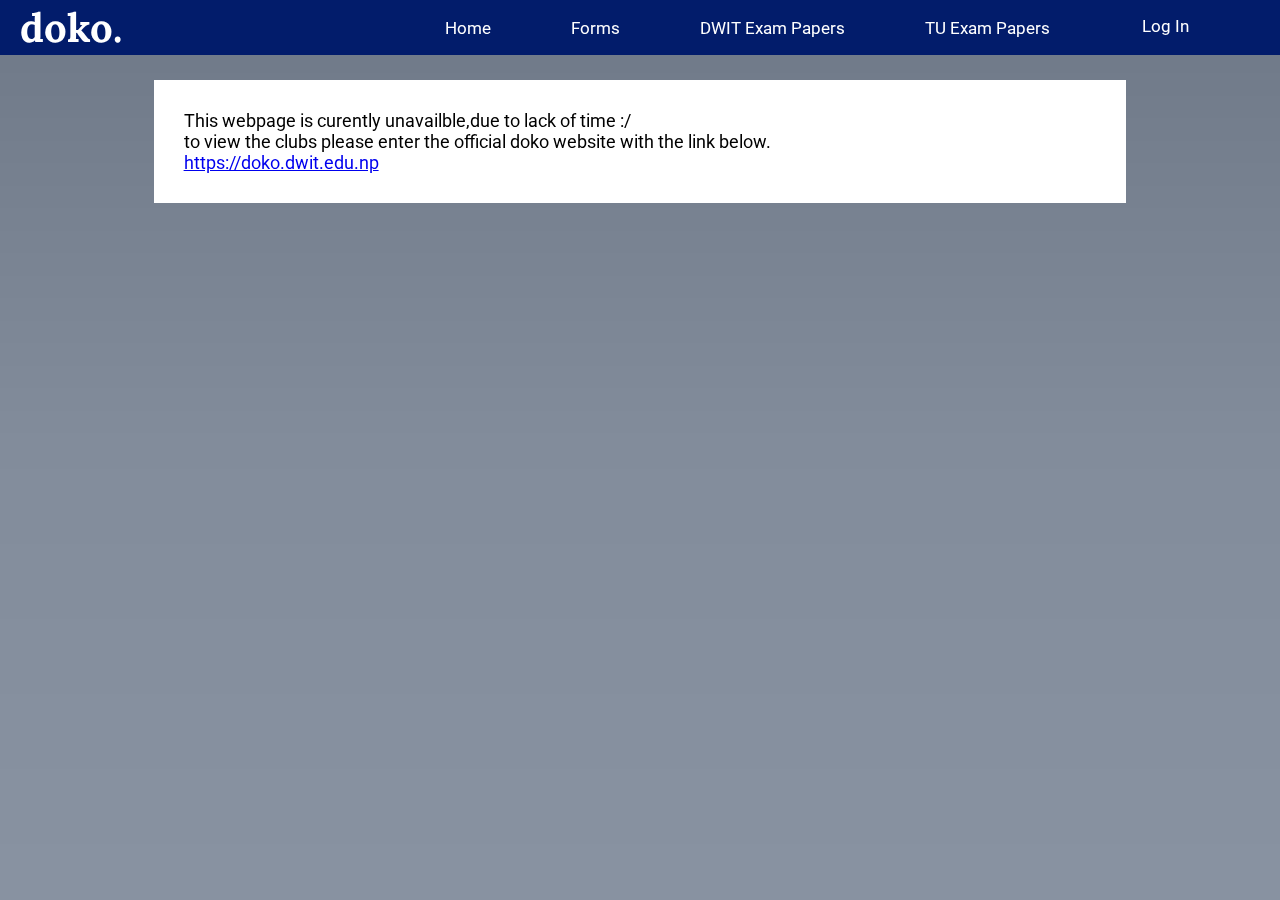
<file: dokoReplica/html/Club.html>
<!DOCTYPE html>
<html lang="en">
<head>
    <meta charset="UTF-8">
    <meta name="viewport" content="width=device-width, initial-scale=1.0">
    <title>Clubs</title>

    <link rel="stylesheet" href="../CSS/Club.css">
    <link rel="stylesheet" href="../CSS/Login.css">

    <link rel="preconnect" href="https://fonts.googleapis.com">
    <link rel="preconnect" href="https://fonts.gstatic.com" crossorigin>
    <link href="https://fonts.googleapis.com/css2?family=Lora:ital,wght@0,700;1,700&family=Roboto:ital,wght@0,100;0,300;0,400;0,500;0,700;0,900;1,100;1,300;1,400;1,500;1,700;1,900&display=swap" rel="stylesheet">
</head>
<body>
    <div id="overlay"></div>
    <div id="overlay2"></div>
    <div class="navigation">
        <div class="logo"><a href="index.html" style="text-decoration: none; color: white;">doko.</a></div>
        <nav>
            <ul>
               <li>
                    <a href="index.html">Home</a> 
                </li> 
               <li>
                    <a href="Form.html">Forms</a>
                </li> 
               <li>
                    <a href="https://doko.dwit.edu.np/dwit_exam/show" target="_blank">DWIT Exam Papers</a> <!--No-Time so linked to the official website-->
                </li> 
               <li>
                    <a href="https://doko.dwit.edu.np/tu_exam/show" target="_blank">TU Exam Papers</a><!--No-Time so linked to the official website-->
                </li> 
                <li>
                    <button onclick="openpopup()">Log In</button>
                </li>
            </ul>
        </nav>
    </div>
    <main>
        <div class="ClubList">
            <p>
                This webpage is curently unavailble,due to lack of time :/<br>
                to view the clubs please enter the official doko website with the link below.<br>
                <a href="https://doko.dwit.edu.np">https://doko.dwit.edu.np</a>
            </p>

        </div>

    </main>

    <div class="OVAlog" id="overlayLogIn"></div>
    <div class="LogInbox" id="LogINB">
        <div class="headLog">
            <div class="headmain"><h1>Log In</h1> <button onclick="closepopup()">&times;</button></div>
            <div class="alertinfo">
                This site credentials is only for DWIT Clubs and<br> Administration <hr style="margin-top: 5px;">
            </div>
        </div>
        <div class="logBody">
            <div class="ranoutofnames">
                <div>
                    <label><img src="../images/icon/user.png" height="40px" class="userI"></label>
                    <label><img src="../images/icon/unlock.png" height="40px" class="passwordI"></label>
                </div>
                <form>
                    <input type="text" placeholder="Enter Your Username.">
                    <br>
                    <label></label>
                    <input type="password" placeholder="Enter Your Password.">
                    <a href="">ForgotPassword</a>
                    <button type="submit">Let Me In</button>
                </form>
            </div>
    
            
        </div>
    
    </div>
    
    <script src="../scripts/popup.js"></script>

</body>
</html>
</file>
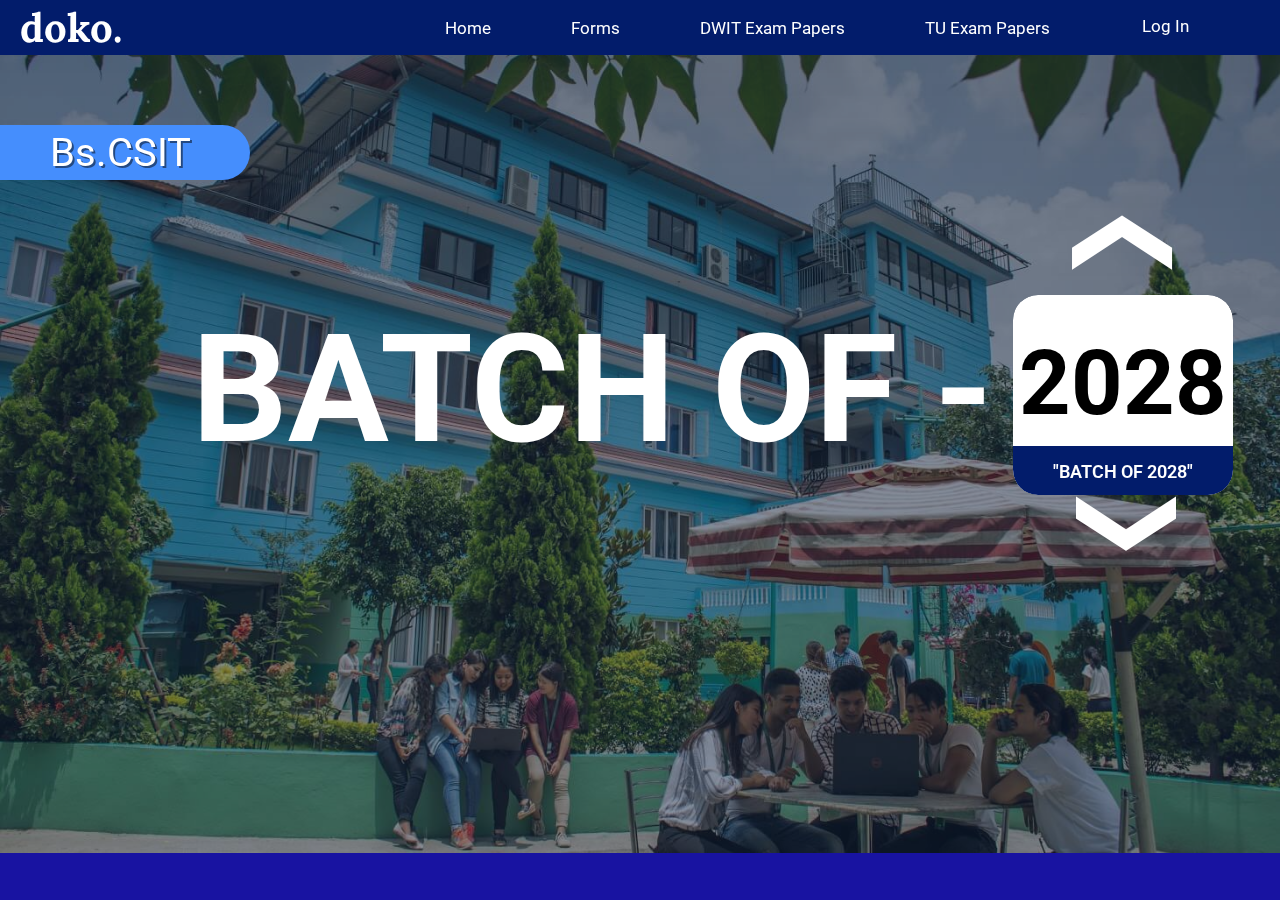
<file: dokoReplica/html/CSITbatches.html>
<!DOCTYPE html>
<html lang="en">
<head>
    <meta charset="UTF-8">
    <meta name="viewport" content="width=device-width, initial-scale=1.0">
    <title>Bs.CSIT</title>

    <link rel="stylesheet" href="../CSS/batches.css">
    <link rel="stylesheet" href="../CSS/PageTransitionNAVcons.css">
    <link rel="stylesheet" href="../CSS/Login.css">


    <link rel="preconnect" href="https://fonts.googleapis.com">
    <link rel="preconnect" href="https://fonts.gstatic.com" crossorigin>
    <link href="https://fonts.googleapis.com/css2?family=Lora:ital,wght@0,700;1,700&family=Roboto:ital,wght@0,100;0,300;0,400;0,500;0,700;0,900;1,100;1,300;1,400;1,500;1,700;1,900&display=swap" rel="stylesheet">
</head>
<body>
    <div id="overlay"></div>
    <div id="overlay2"></div>
    <div class="navigation">
        <div class="logo"><a href="index.html" style="text-decoration: none; color: white;">doko.</a></div>
        <nav>
            <ul>
               <li>
                    <a href="index.html">Home</a>
                </li> 
               <li>
                    <a href="Form.html">Forms</a>
                </li> 
               <li>
                    <a href="https://doko.dwit.edu.np/dwit_exam/show" target="_blank">DWIT Exam Papers</a>
                </li> 
               <li>
                    <a href="https://doko.dwit.edu.np/tu_exam/show" target="_blank">TU Exam Papers</a>
                </li> 
                <li>
                    <button onclick="openpopup()">Log In</button>
                </li>
            </ul>
        </nav>

    </div>

    <main>
        <div class="nameBox">
            <div class="name">Bs.CSIT</div>
        </div>

        <div class="batchList">
            <div class="const">BATCH OF -</div>
        <div class="batchListMain">
            <button class="prev" onclick="prevSlide()">&#10095</button>
            <div class="batchSlides">
                <div class="slide">
                    <a href="https://doko.dwit.edu.np/class/show/31"  target="_blank" style="text-decoration: none;">
                        <div class="batch">
                            <h1>2028</h1>
                            <div class="foot">
                                "BATCH OF 2028"
                            </div>
                        </div>
                    </a>
                </div>
    
                <div class="slide">
                    <a href="https://doko.dwit.edu.np/class/show/29"  target="_blank" style="text-decoration: none;">
                        <div class="batch">
                            <h1>2027</h1>
                            <div class="foot">
                                "BATCH OF 2027"
                            </div>
                        </div>
                    </a>
                </div>
    
                <div class="slide">
                    <a href="https://doko.dwit.edu.np/class/show/27"  target="_blank" style="text-decoration: none;">
                        <div class="batch">
                            <h1>2026</h1>
                            <div class="foot">
                                "BATCH OF 2026"
                            </div>
                        </div>
                    </a>
                </div>
    
                <div class="slide">
                    <a href="https://doko.dwit.edu.np/class/show/11"  target="_blank" style="text-decoration: none;">
                        <div class="batch">
                            <h1>2025</h1>
                            <div class="foot">
                                "BATCH OF 2025"
                            </div>
                        </div>
                    </a>
                </div>
    
                <div class="slide">
                    <a href="https://doko.dwit.edu.np/class/show/10"  target="_blank" style="text-decoration: none;">
                        <div class="batch">
                            <h1>2024</h1>
                            <div class="foot">
                                "BATCH OF 2024"
                            </div>
                        </div>
                    </a>
                </div>
    
                <div class="slide">
                    <a href="https://doko.dwit.edu.np/class/show/9"  target="_blank" style="text-decoration: none;">
                        <div class="batch">
                            <h1>2023</h1>
                            <div class="foot">
                                "BATCH OF 2023"
                            </div>
                        </div>
                    </a>
                </div>
    
                <div class="slide">
                    <a href="https://doko.dwit.edu.np/class/show/8"  target="_blank" style="text-decoration: none;">
                        <div class="batch">
                            <h1>2022</h1>
                            <div class="foot">
                                "BATCH OF 2022"
                            </div>
                        </div>
                    </a>
                </div>
    
                <div class="slide">
                    <a href="https://doko.dwit.edu.np/class/show/7"  target="_blank" style="text-decoration: none;">
                        <div class="batch">
                            <h1>2021</h1>
                            <div class="foot">
                                "BATCH OF 2021"
                            </div>
                        </div>
                    </a>
                </div>
    
                <div class="slide">
                    <a href="https://doko.dwit.edu.np/class/show/6"  target="_blank" style="text-decoration: none;">
                        <div class="batch">
                            <h1>2020</h1>
                            <div class="foot">
                                "BATCH OF 2020"
                            </div>
                        </div>
                    </a>
                </div>
    
                <div class="slide">
                    <a href="https://doko.dwit.edu.np/class/show/5"  target="_blank" style="text-decoration: none;">
                        <div class="batch">
                            <h1>2019</h1>
                            <div class="foot">
                                "BATCH OF 2019"
                            </div>
                        </div>
                    </a>
                </div>
    
                <div class="slide">
                    <a href="https://doko.dwit.edu.np/class/show/4"  target="_blank" style="text-decoration: none;">
                        <div class="batch">
                            <h1>2018</h1>
                            <div class="foot">
                                "BATCH OF 2018"
                            </div>
                        </div>
                    </a>
                </div>
    
                <div class="slide">
                    <a href="https://doko.dwit.edu.np/class/show/3"  target="_blank" style="text-decoration: none;">
                        <div class="batch">
                            <h1>2017</h1>
                            <div class="foot">
                                "BATCH OF 2017"
                            </div>
                        </div>
                    </a>
                </div>
    
                <div class="slide">
                    <a href="https://doko.dwit.edu.np/class/show/2"  target="_blank" style="text-decoration: none;">
                        <div class="batch">
                            <h1>2016</h1>
                            <div class="foot">
                                "BATCH OF 2016"
                            </div>
                        </div>
                    </a>
                </div>
    
                <div class="slide">
                    <a href="https://doko.dwit.edu.np/class/show/1"  target="_blank" style="text-decoration: none;">
                        <div class="batch">
                            <h1>2015</h1>
                            <div class="foot">
                                "BATCH OF 2015"
                            </div>
                        </div>
                    </a>
                </div>
            </div>
            
            <button class="next" onclick="nextSlide()">&#10094</button>
        </div>
        </div>

    </main>
    <div class="OVAlog" id="overlayLogIn"></div>
    <div class="LogInbox" id="LogINB">
        <div class="headLog">
            <div class="headmain"><h1>Log In</h1> <button onclick="closepopup()">&times;</button></div>
            <div class="alertinfo">
                This site credentials is only for DWIT Clubs and<br> Administration <hr style="margin-top: 5px;">
            </div>
        </div>
        <div class="logBody">
            <div class="ranoutofnames">
                <div>
                    <label><img src="../images/icon/user.png" height="40px" class="userI"></label>
                    <label><img src="../images/icon/unlock.png" height="40px" class="passwordI"></label>
                </div>
                <form>
                    <input type="text" placeholder="Enter Your Username.">
                    <br>
                    <label></label>
                    <input type="password" placeholder="Enter Your Password.">
                    <a href="">ForgotPassword</a>
                    <button type="submit">Let Me In</button>
                </form>
            </div>
    
            
        </div>
    
    </div>
    
    <script src="../scripts/popup.js"></script>
<script src="../scripts/slidertopdown.js"></script>
</body>
</html>
</file>
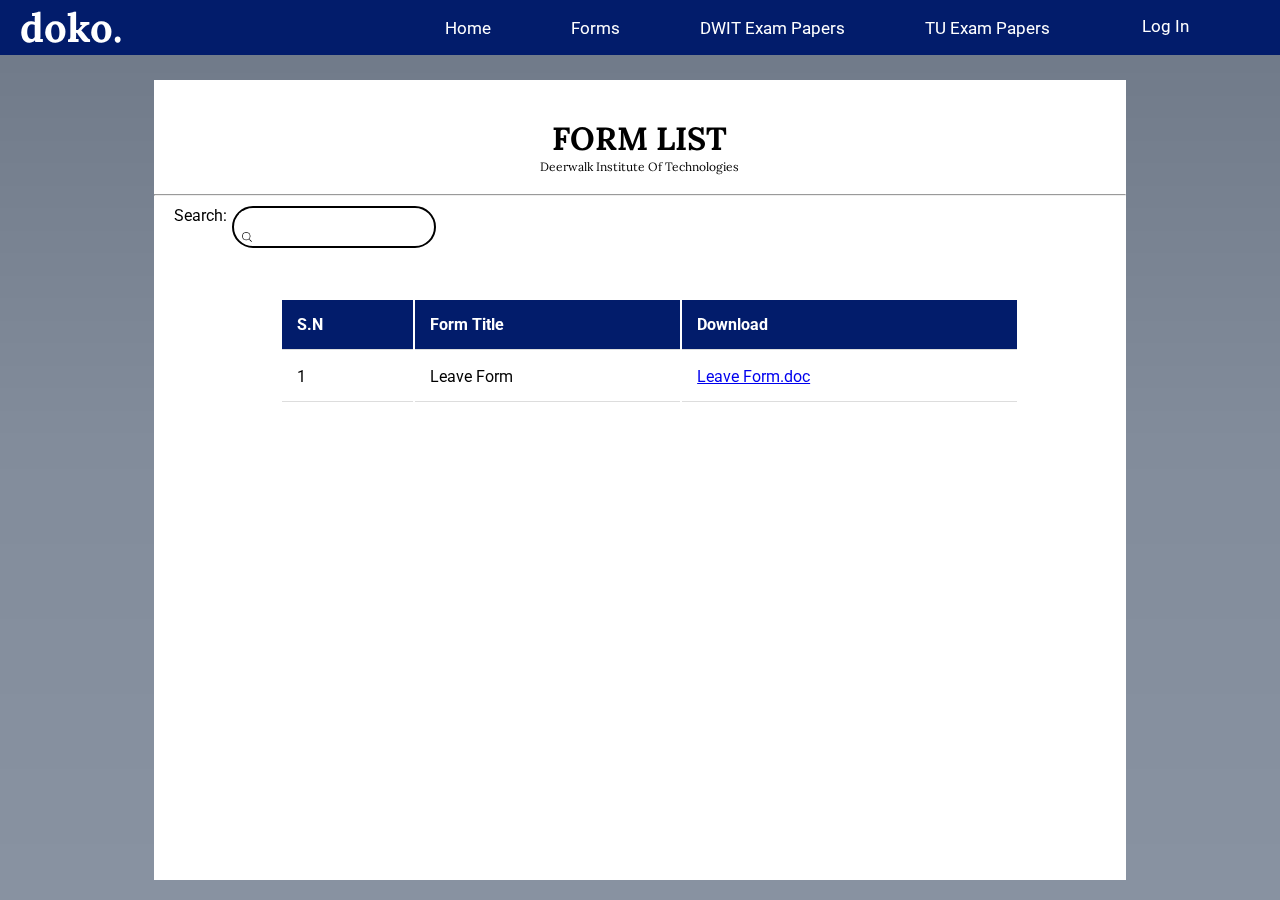
<file: dokoReplica/html/Form.html>
<!DOCTYPE html>
<html lang="en">
<head>
    <meta charset="UTF-8">
    <meta name="viewport" content="width=device-width, initial-scale=1.0">
    <title>Form</title>

    <link rel="stylesheet" href="../CSS/form.css">
    <link rel="stylesheet" href="../CSS/PageTransitionNAVcons.css">
    <link rel="stylesheet" href="../CSS/Login.css">

    <link rel="preconnect" href="https://fonts.googleapis.com">
    <link rel="preconnect" href="https://fonts.gstatic.com" crossorigin>
    <link href="https://fonts.googleapis.com/css2?family=Lora:ital,wght@0,700;1,700&family=Roboto:ital,wght@0,100;0,300;0,400;0,500;0,700;0,900;1,100;1,300;1,400;1,500;1,700;1,900&display=swap" rel="stylesheet">
</head>
<body>
    <div id="overlay"></div>
    <div id="overlay2"></div>
    <div class="navigation">
        <div class="logo"><a href="index.html" style="text-decoration: none; color: white;">doko.</a></div>
        <nav>
            <ul>
               <li>
                    <a href="index.html">Home</a>
                </li> 
               <li>
                    <a href="Form.html">Forms</a>
                </li> 
               <li>
                    <a href="https://doko.dwit.edu.np/dwit_exam/show" target="_blank">DWIT Exam Papers</a>
                </li> 
               <li>
                    <a href="https://doko.dwit.edu.np/tu_exam/show" target="_blank">TU Exam Papers</a>
                </li> 
                <li>
                    <button onclick="openpopup()">Log In</button>
                </li>
            </ul>
        </nav>
    </div>

    <main>

        <div class="formListbox">
            <br>
            <br>
            <div class="heading">
                <h1>FORM LIST</h1>
                <div style="font-size: 12px;">Deerwalk Institute Of Technologies</div>
            </div>
            <hr style="margin-top: 20px;">
            <div class="formbody">
                <form style="margin-top: 10px; margin-left: 20px;">
                    <div class="search">
                        <label>Search: </label>
                        <div class="searchbox">
                            <input type="text" style="margin-left: 5px;"><!--The Search bar is just for show/dont know how to make it work-->
                            <button type="submit" style="margin-left: 8px;cursor: pointer;"><img src="../images/link icons/search-interface-symbol.png" height="10px"></button>
                        </div>
                    </div>
                </form>

                <table>
                    <tr>
                        <th>
                            S.N
                        </th>
                        <th>
                            Form Title
                        </th>
                        <th>
                            Download
                        </th>
                    </tr>
                    <tr>
                        <td>
                            1
                        </td>
                        <td>
                            Leave Form
                        </td>
                        <td>
                            <a href="https://doko.dwit.edu.np/form/download/1">Leave Form.doc</a>
                        </td>
                    </tr>

                </table>
            </div>
        </div>
    </main>
    <div class="OVAlog" id="overlayLogIn"></div>
    <div class="LogInbox" id="LogINB">
        <div class="headLog">
            <div class="headmain"><h1>Log In</h1> <button onclick="closepopup()">&times;</button></div>
            <div class="alertinfo">
                This site credentials is only for DWIT Clubs and<br> Administration <hr style="margin-top: 5px;">
            </div>
        </div>
        <div class="logBody">
            <div class="ranoutofnames">
                <div>
                    <label><img src="../images/icon/user.png" height="40px" class="userI"></label>
                    <label><img src="../images/icon/unlock.png" height="40px" class="passwordI"></label>
                </div>
                <form>
                    <input type="text" placeholder="Enter Your Username.">
                    <br>
                    <label></label>
                    <input type="password" placeholder="Enter Your Password.">
                    <a href="">ForgotPassword</a>
                    <button type="submit">Let Me In</button>
                </form>
            </div>
    
            
        </div>
    
    </div>
    
    <script src="../scripts/popup.js"></script>
</body>
</html>
</file>
<file: Portfolio/popup.css>
.popup{
    width: 400px;
    height: 500px;
    background:  rgba(0, 0, 0, 0.911);
    transform:  translate(-100%,15%);
    border-radius: 20px;
    opacity: 0;

    transition: 0.5s;
}

.open-popup{
    opacity: 1;
}

.closebutton{
    margin-top: 20px;
    margin-left: 300px;
    width: 40px;
    height: 40px;
    border-radius: 50%;
    cursor: none;
    font-size: 30px;
    color: white;
    background-color: red;
    border: none;

    transition: transform .3s ease-in-out;
}

.closebutton:hover{
    transform: rotate(90deg)
}

.linkedin{
    width: 80px;
    height: 80px;
    background-color: white;
    border-radius: 45px;
    margin-top: 25px;
    margin-left: 20px;
    transition: 0.5s ease-in;
    display: flex;

    overflow: hidden;
}
.linkedin:hover{
    width: 325px;
    border-radius: 45px;
}

.discord{
    width: 80px;
    height: 80px;
    background-color: white;
    border-radius: 45px;
    margin-top: 25px;
    margin-left: 20px;
    transition: 0.5s ease-in;
    display: flex;

    overflow: hidden;
}
.discord:hover{
    width: 325px;
    border-radius: 45px;
}

.steam{
    width: 80px;
    height: 80px;
    background-color: white;
    border-radius: 45px;
    margin-top: 25px;
    margin-left: 20px;
    transition: 0.5s ease-in;
    display: flex;

    overflow: hidden;
}
.steam:hover{
    width: 325px;
    border-radius: 45px;
}

.popend{
    transition: 0s;
}

.hidden{
    opacity: 0;
    margin-left: 5px;
    margin-top: 10px;
    font-family: "Poppins", sans-serif;

    transition: 0.3s ease-out;
}

.hidden1{
    opacity: 0;
    margin-left: 5px;
    margin-top: 10px;
    font-family: "Poppins", sans-serif;
    transition: 0.3s ease-out;
}

.hidden2{
    opacity: 0;
    margin-left: 5px;
    margin-top: 10px;
    font-family: "Poppins", sans-serif;
    transition: 0.3s ease-out;
}

.linkedin:hover .hidden{
    opacity: 1;
}

.discord:hover .hidden1{
    opacity: 1;
}
.steam:hover .hidden2{
    opacity: 1;
}

.hidden a{
    text-decoration: none;
    color: red;
}

.hint{
    font-family: "Poppins", sans-serif;
    color: white;
    margin-left: 40%;
}
</file>
<file: Portfolio/Pagetransition.css>
body{
    animation-name: transition;
    animation-duration: 1.5s;
    animation-timing-function: ease-in-out;

}

@keyframes transition{
    from{
        opacity:0;
        transform: rotateX('10deg');
    }   
    to{
        opacity: 1;
        transform: rotateX('0deg');

    }
}
</file>
<file: Portfolio/index.css>
*{
    margin: 0;
    padding: 0;
}
body{
    background-color: rgb(19, 21, 21);
    cursor: none;
    overflow: hidden;
}
nav{
    background-color: rgba(0, 0, 0, 0.211);
    width: 100%;
    height: 80px;
    animation-name: fromtop;
    animation-duration: 1s;
}

.navbox{
    display: flex;
    font-family: "Poppins", sans-serif;
    justify-content: space-between;
}

@keyframes fromtop{
    from{
        transform: translateY(-300px);
    }
    to{
        transform:  translateY(0px);
    }
}

.logo{
    margin-top: 20px;
    margin-left: 30px;

    font-size: 30px;
    font-weight: bold;
    color: white;
    
    transition: 0.5s;
    
}

.logo:hover{
    font-size: 35px;
    color: red;
}

.nav ul li{
    margin-top: 30px;
    margin-right: 100px;
    display: inline-block;
}
.nav ul li::after{
    content: '';
    width:0%;
    height: 2px;
    background: red;
    display: block;
    margin: auto;
    transition: 0.5s;

}
.nav ul li:hover::after{
    transform: translateY(1px);
    width:100%;
}

.nav ul li a{
    color: white;
    text-decoration: none;
    transition:0.5s
}
.nav ul li a:hover{
    font-size: 20px;
    color: red;
}


.mainbody{
    display: flex;
}
.greet{
    font-family: "Poppins", sans-serif;
    margin-top: 150px;
    margin-left: 70px;
    color:white;

}

.greet h1{
    font-size: 70px;
    color:white;
    margin: auto;
}

.greet h1 span{
    color: red;
}

.greet section{
    margin: auto;
    font-size: 40px;
    color:white;
}
.greet section span{
    color: red;
}

.greet hr{
    margin-right: 100%;
    margin-bottom: 10px;

    animation-name: hrslider;
    animation-duration: 2s;
    animation-fill-mode: both;
}
@keyframes hrslider{
    form{
        margin-right: 100%;
    }
    to{
        margin-right: 10%;
    }
}

.cursorbox{
    height: 100vh;
    display: flex;
    justify-content: center;
    align-items: center;
}
.cursor{
    position: fixed;
    z-index: 999;
    background: rgb(255, 0, 0);
    width: 20px;
    height: 20px;
    border-radius: 50%;
    pointer-events: none;
    border-color: #ff0000;
    box-shadow: 0,0,20,#414040, 0,0,60,#414040,0,0,100,#414040;

    transform: translate(-50%,-50%);
    display:none;

            
}
.cursor::before{
    content: '';
    position: absolute;
    background: #fb6d6d;
    width: 30px;
    height: 30px;
    opacity: 0.2;
    
    transform: translate(-17%,-17%);
    border-radius: 50%;

}



.circle1{
    width:500px;
    height:500px;
    background-color: #ff0000;
    border-radius: 50%;
    transform: translate(60%,80%);

    animation-name: slidefrombottom1;
    animation-duration: 2s;

}

.circle2{
    width:200px;
    height:200px;
    background-color: #ff0000;
    border-radius: 50%;
    transform:  translate(70%,-150%);

    animation-name: slidefrombottom2;
    animation-duration: 2s;

}

.circle3{
    width:100px;
    height:100px;
    background-color: #ff0000;
    border-radius: 50%;
    transform:  translate(600%,-600%);

    animation-name: slidefrombottom3;
    animation-duration: 2s;
}

@keyframes slidefrombottom1{
    from{
        transform: translate(60%,800%);
    }
    to{
        tranform:translate(60%,80%);
    }
}

@keyframes slidefrombottom2{
    from{
        transform: translate(70%,500%);
    }
    to{
        tranform:translate(70%,-150%);
    }
}

@keyframes slidefrombottom3{
    from{
        transform: translate(600%,600%);
    }
    to{
        tranform: translate(600%,-600%);
    }
}

.but1{
    margin-left: 20px;
    margin-top: 40px;
    width: 120px;
    height: 60px;
    border-radius: 45px;
    font-family: "Poppins", sans-serif;
    font-size: 20px;

    cursor: none;
    background: white;
    border: 3px, solid;
    border-color: #ff0000;
    transition: 1s;

}

.but1:hover{
    background: #ff0000;
    border-color: white;
    color: white;
    width: 125px;
    height: 65px;
}
</file>
<file: dokoReplica/CSS/index.css>
*{
    margin: 0px;
    padding: 0px;
}
#overlay {
    position: fixed;
    width: 100%;
    height: 100%;
    top: 0;
    left: 0;
    right: 0;
    bottom: 0;
    background-color: rgba(18, 38, 67, 0.5); 
    z-index: -20; 

  }
  #overlay2 {
    position: fixed;
    width: 100%;
    height: 100%;
    top: 0;
    left: 0;
    right: 0;
    bottom: 0;
    background: linear-gradient(rgba(0, 0, 0, 0.549),rgba(0, 0, 0, 0.28),transparent);
    z-index: -21; 

  }


body{
    background-image: url(../images/ogBackground.jpg);
    background-size: cover;
    background-repeat: no-repeat;

    background-color: rgba(30, 0, 255, 0.341);
    color: white;
    overflow: hidden;
}

main{
    display: flex;
}

.navigation{
    width: 100%;
    height: 55px;
    background-color: rgba(2, 30, 113, 0.525);

    display: flex;
    justify-content: space-between;
    align-items: center;
}
.logo{
    position: relative ;
    margin-left: 20px;
    font-family: "Lora", serif;
    font-size: 40px;
    font-weight: bold;
}
nav ul{
    list-style-type: none;
    display: flex;
}

nav ul li{
    margin-right: 80px;
    margin-top: 5px;
    display: inline-block;
}

nav ul li::after{
    content: '';
    width:0%;
    height: 2px;
    background: rgb(111, 169, 255);
    display: block;
    margin: auto;
    transition: 0.5s;

}
nav ul li:hover::after{
    transform: translateY(1px);
    width:100%;
}
nav ul li a{
    text-decoration: none;
    color: white;
    font-family: "Roboto", serif;
    font-size: 17px;

    transition: 0.7s;
}
nav ul li a:hover{
    color:rgb(111, 169, 255);
    font-size: 20px;
}


nav ul li button{
    margin-top: -10px;
    width: 70px;
    height: 30px;
    border: none;
    border-radius: 45px;

    color: white;
    font-family: "Roboto", serif;
    font-size: 17px;

    background:none;

    cursor: pointer;

    transition: 1s;
}
nav ul li button:hover{
    color:rgb(111, 169, 255);
    font-size: 20px;
}


.whatsDOKObox1{
    width: 680px;
    height: 280px;

    margin-top: 50px;
    margin-left: 40px;

    text-shadow: 2px 2px rgba(0, 0, 0, 0.7);
    border-radius: 25px;

    display: inline-block;

}
.head span{
    color: rgb(74, 140, 239);;
}

.head{
    position: relative;
    font-family: "Lora", serif;
    margin-left: 20px;
    margin-top: 20px;
}


.dokoInfo{
margin: 20px;
font-family: "Roboto", serif;
font-size: 19px;
text-align: justify;
}


.col2{
    margin-top: 80px;
    display: inline;
}
.totalstd{
    position: initial;
    width: 500%;
    height: 90px;

    border-top-left-radius: 45px;
    border-bottom-left-radius: 45px;

    background-color: rgb(69, 142, 253);
    transform:  translateX(15%);

    display: flex;
    margin-bottom: 30px;

    transition: 0.5s;
    transition-delay: 0.1s;

    text-shadow: 1.5px 1.5px rgba(0, 0, 0, 0.487);



}
.totalstd:hover{
    transform:  translateX(3%);
}

.CSIT{
    width: 500%;
    height: 90px;

    border-top-left-radius: 45px;
    border-bottom-left-radius: 45px;

    background-color: rgb(69, 142, 253);
    transform:  translateX(15%);

    display: flex;
    margin-bottom: 30px;

    transition: 0.5s;
    transition-delay: 0.1s;

    text-shadow: 1.5px 1.5px rgba(0, 0, 0, 0.487);


}
.CSIT:hover{
    transform:  translateX(3%);
}

.BCA{
    width: 500%;
    height: 90px;

    border-top-left-radius: 45px;
    border-bottom-left-radius: 45px;

    background-color: rgb(69, 142, 253);
    transform:  translateX(15%);

    display: flex;
    margin-bottom: 30px;

    transition: 0.5s;
    transition-delay: 0.1s;

    text-shadow: 1.5px 1.5px rgba(0, 0, 0, 0.487);


}
.BCA:hover{
    transform:  translateX(3%);
}

.CLUB{
    width: 500%;
    height: 90px;

    border-top-left-radius: 45px;
    border-bottom-left-radius: 45px;

    background-color: rgb(69, 142, 253);
    transform:  translateX(15%);

    display: flex;
    margin-bottom: 30px;

    transition: 0.5s;
    transition-delay: 0.1s;

    text-shadow: 1.5px 1.5px rgba(0, 0, 0, 0.487);


}
.CLUB:hover{
    transform:  translateX(3%);
}


.std{
    margin-top: 23px;
    margin-left: 100px;

    font-family: "Roboto", serif;
    font-size: large;
    font-weight: bolder;
}

.icon1 img{
    transform: translate(-35px,-15px);
    position: fixed;
}
.icon2 img{
    transform: translate(-61px,-43px);
    position: fixed;
}

.icon3 img{
    transform: translate(-89.5px,-64px);
    position: fixed;
}


.clubinfo{
    width:  800px;
    height: 280px;

    margin-top: 50px;
    margin-left: 30px;
    border-radius: 25px;
    background-color: rgba(0, 0, 0, 0.485);

    border: rgb(0, 64, 160),solid;
    
    font-family: "Roboto", serif;

}

.clubDetail{
    position:absolute;

    width:  200px;
    height: 50px;
    background-color:  rgb(0, 64, 160);;
    border-radius: 45px;
    transform: translate(55px,-25px);

    font-family: "Roboto", serif;
    font-size: 20px;
    text-align: center;
    align-content: center;
}

.slider button{
    position: fixed;
    margin-top:112px;

    width: 50px;
    height: 50px;

    font-size: 25px;
    color: white;

    background:none;
    border: none;

    cursor: pointer;

    transition: 0.5s;
}
.prev:hover{
    font-size: 40px;
}
.next:hover{
    font-size: 40px;
}

.next{
    margin-left: 750px;
}

.slider{
    display: flex;
}

.club-info-container{

    background:none;

    width: 695px;
    height: 220px;

    margin-top: 35px;
    margin-left: 55px;

    position: relative;
    overflow: hidden;
}

.slide{
    position: absolute;

    background-color: none;
    height:220px;
    width:695px;

    display: block;

    transition:1s;
}

.hint{
    width: 150px;
    font-size: 12px;
    font-family: "Roboto", serif;
    margin-left: 90%;
    margin-bottom: 15px;
    margin-top: -10px;
    text-shadow: 2px 2px rgba(0, 0, 0, 0.7);

}

.footerLinks{
    position: fixed;
    margin-left: 70%;
    margin-top: 0.1%;
    width: 148px;
    height: 50px;
    background-color: rgba(255, 255, 255, 0.736);
    border-radius: 45px;
}
.imgLink{
    margin-top: 5px;
}
</file>
<file: dokoReplica/CSS/hiddentext.css>
.hidden1{
    margin-top: 32px;
    margin-left: 30px;
    font-family: "Roboto", serif;
    font-size: 20px;
    opacity: 0;
    transition: 1s;

    text-shadow: 1.5px 1.5px rgba(0, 0, 0, 0.313);
}
.hidden2{
    margin-top: 20px;
    margin-left: 32px;
    font-family: "Roboto", serif;
    font-size: 20px;
    opacity: 0;
    transition: 1s;

    text-shadow: 1.5px 1.5px rgba(0, 0, 0, 0.487);
}
.hidden3{
    margin-top: 20px;
    margin-left: 32px;
    font-family: "Roboto", serif;
    font-size: 20px;
    opacity: 0;
    transition: 1s;

    text-shadow: 1.5px 1.5px rgba(0, 0, 0, 0.487);
}
.hidden4{
    margin-top: 20px;
    margin-left: 32px;
    font-family: "Roboto", serif;
    font-size: 20px;
    opacity: 0;
    transition: 1s;

    text-shadow: 1.5px 1.5px rgba(0, 0, 0, 0.487);
}

.line{
    height: 60px;
    width: 1px;
    background-color: white;
    margin-top: 15px;
    margin-left: 10px;

    text-shadow: 1.5px 1.5px rgba(0, 0, 0, 0.487);
}

.totalstd:hover .hidden1{
    opacity:1;
}
.CSIT:hover .hidden2{
    opacity: 1;
}
.BCA:hover .hidden3{
    opacity: 1;
}
.CLUB:hover .hidden4{
    opacity: 1;
}

.col2 a{
    color: rgb(4, 23, 51);
    font-weight: bold;
    font-size: 17.5px;
    text-align: right;
    margin-left: 5px;

}
</file>
<file: dokoReplica/CSS/slide.css>
.artClub1{
    display: flex;
}

.artClub1 .topic h2{
    margin-left: 90px;
}
.topic{
    margin-top: 10px;
    margin-left: 10px;
}
.topic p{
    margin-left: 90px;
}

.artClub2{
    display: flex;
    height: 150px;
}
.artClub2 ul{
    margin-top: 50px;
    margin-left: 40px;
}
.linkImage{
    margin-top: 24px;
}
</file>
<file: dokoReplica/CSS/PageTransition.css>
body{
    animation-name: transition;
    animation-duration: 0.8s;
    animation-timing-function: linear;

}

@keyframes transition{
    from{
        opacity:0;
        transform: rotateX('10deg');
    }   
    to{
        opacity: 1;
        transform: rotateX('0deg');

    }
}
</file>
<file: dokoReplica/CSS/navbarTransition.css>
.navigation{
    animation: fromtop;
    animation-duration: 1s;
}
@keyframes fromtop{
    from{
        transform: translateY(-300px);
    }
    to{
        transform:  translateY(0px);
    }
}
</file>
<file: dokoReplica/CSS/col2Transition.css>
.totalstd{
    animation: FromRight;
    animation-duration: 1.5s;
    animation-timing-function: ease-out;
    animation-delay: 0.5s;


}
.CSIT{
    animation: FromRight;
    animation-duration: 1.5s;
    animation-timing-function: ease-out;
    animation-delay: 0.6s;
}
.BCA{
    animation: FromRight;
    animation-duration: 1.5s;
    animation-timing-function: ease-out;
    animation-delay: 0.7s;

}
.CLUB{

    animation: FromRight;
    animation-duration: 1.5s;
    animation-timing-function: ease-out;
    animation-delay: 0.8s;

}
.col2{
    animation: FromRightcol;
    animation-duration: 2s;
    animation-timing-function: ease-out;
    animation-fill-mode: both;
}

@keyframes FromRightcol{
    from{
        transform: translateX(100%);
    }
    to{
        transform: translateX(0%);
    }
}

@keyframes FromRight{
    from{
        transform: translateX(100%);
    }
    to{
        transform: translateX(15%);
    }
}
</file>
<file: dokoReplica/CSS/Login.css>
/*login info starts here*/
.OVAlog{
    position: fixed;
    width: 100%;
    height: 100%;
    top: 0;
    left: 0;
    right: 0;
    bottom: 0;
    background:rgba(0, 0, 0, 0.549);
    z-index: 99;
    visibility: hidden;

}
.LogInbox{
    position: absolute;
    width: 400px;
    height: 350px;
    z-index: 999;
    background: linear-gradient(rgb(2, 30, 113),rgb(0, 64, 160),rgb(69, 142, 253),white);
    border-radius:25px ;
    top: 50%;
    left: 50%;
    transform: translate(-50%,-50%);

    font-family: "Roboto", serif;

    text-align: center;

    visibility: hidden;
}

.LogInbox h1{
    padding-top: 30px ;
    text-decoration: underline;

}
.LogInbox  .headmain{
    display: flex;
    margin-left: 38%;
    
}
.LogInbox  .headmain button{
    width: 50px;
    height: 50px;

    font-size: 40px;

    cursor: pointer;

    background: none;
    border: none;

    font-family: "Roboto", serif;
    color: white;

    margin-top: -2px;
    padding-left: 43%;
}

.LogInbox  .alertinfo{
    margin-top: 5px;
    font-size: 13px;
}

.logBody button{
    width: 150px;
    height: 50px;

    background: rgb(2, 30, 113);
    border-radius: 45px;
    border: none;

    color: white;
    font-family: "Roboto", serif;
    font-size: larger;

    margin-top: 20px;
    margin-left: 20px;

    cursor: pointer;
}

.LogInbox form{
    margin-top: 20px;
}
.LogInbox form input{
    width: 220px;
    height: 30px;

    border-radius: 45px;
    border: none;
    margin-bottom: 25px;
    margin-left: 100px;

    text-align: center;
}
.LogInbox .ranoutofnames{
    display: flex;
}
.LogInbox .passwordI{
    margin-top: 10px; 
    margin-left: 50px; 
    margin-right: 0px;
    position: absolute;
    transform: translateY(57px);
}
.LogInbox .userI{
    margin-top: 10px; 
    margin-left: 50px;
     margin-right: 0px;
    position: absolute;
    transform: translateY(2px);
}

 .logVis{
    visibility: visible;
}
 .overlayLogInVis{
   visibility: visible;
}
</file>
<file: Portfolio/About.css>
*{
    margin: 0;
    padding: 0;
}
body{
    background-color: rgb(19, 21, 21);
    cursor: none;
    overflow: hidden;
  

}
nav{
    background-color: rgba(0, 0, 0, 0.211);
    width: 100%;
    height: 80px;
}

.navbox{
    display: flex;
    font-family: "Poppins", sans-serif;
    justify-content: space-between;
}

.logo{
    margin-top: 20px;
    margin-left: 30px;

    font-size: 30px;
    font-weight: bold;
    color: white;
    
    transition: 0.5s;
    
}

.logo:hover{
    font-size: 35px;
    color: red;
}

.nav ul li{
    margin-top: 30px;
    margin-right: 100px;
    display: inline-block;
}
.nav ul li::after{
    content: '';
    width:0%;
    height: 2px;
    background: red;
    display: block;
    margin: auto;
    transition: 0.5s;

}
.nav ul li:hover::after{
    transform: translateY(1px);
    width:100%;
}

.nav ul li a{
    color: white;
    text-decoration: none;
    transition:0.5s
}
.nav ul li a:hover{
    font-size: 20px;
    color: red;
}

.cursorbox{
    height: 100vh;
    display: flex;
    justify-content: center;
    align-items: center;
}
.cursor{
    position: fixed;
    z-index: 999;
    background: rgb(255, 0, 0);
    width: 20px;
    height: 20px;
    border-radius: 50%;
    pointer-events: none;
    border-color: #ff0000;
    box-shadow: 0,0,20,#414040, 0,0,60,#414040,0,0,100,#414040;

    transform: translate(-50%,-50%);
    display:none;

            
}
.cursor::before{
    content: '';
    position: absolute;
    background: #fb6d6d;
    width: 30px;
    height: 30px;
    opacity: 0.2;
    
    transform: translate(-17%,-17%);
    border-radius: 50%;

}
.circle1{
    width:500px;
    height:500px;
    background-color: #ff0000;
    border-radius: 50%;
    transform: translate(110%,80%);


    animation-name: slidefrombottom1;
    animation-duration: 2s;

}

.circle2{
    width:200px;
    height:200px;
    background-color: #ff0000;
    border-radius: 50%;
    transform:  translate(1%,-60%);

    animation-name: slidefrombottom2;
    animation-duration: 2s;

}

.circle3{
    width:100px;
    height:100px;
    background-color: #ff0000;
    border-radius: 50%;
    transform:  translate(600%,-600%);

    animation-name: slidefrombottom3;
    animation-duration: 2s;
}

.circle4{
    width:50px;
    height:50px;
    background-color: #ff0000;
    border-radius: 50%;
    transform:  translate(500%,-1300%);

    animation-name: slidefrombottom3;
    animation-duration: 2s;

}



@keyframes slidefrombottom1{
    from{
        transform: translate(60%,800%);
    }
    to{
        tranform:translate(60%,80%);
    }
}

@keyframes slidefrombottom2{
    from{
        transform: translate(70%,500%);
    }
    to{
        tranform:translate(70%,-150%);
    }
}

@keyframes slidefrombottom3{
    from{
        transform: translate(600%,600%);
    }
    to{
        tranform: translate(600%,-600%);
    }
}


.aboutme{
    position:relative;
    margin-top: 50px;
    margin-left: 10%;
    color: white;
    font-family: "Poppins", sans-serif;
    width: 700px;
    height: 500px;
    background-color: rgba(0, 0, 0, 0.211);
    border-radius: 20px;


    animation-name: slidebottom-top;
    animation-duration: 1s;
    animation-timing-function: ease-out;

}

.aboutme h1{
    position:absolute;
    margin-left: 25px;
    margin-top: 30px;
}
.aboutme h1 span{
    color: #ff0000;
}


@keyframes slidebottom-top{
    from{
        transform: translateY(300px);
    }
    to{
        transform: translateY(0px);
    }
}
.aboutmeMain{
    display:flex;
}

button{
    cursor: none;
    margin-left: -100px;
    margin-top: 400px;

    width: 120px;
    height: 40px;
    border-radius: 45px;

    font-family: "Poppins", sans-serif;
    font-size: 15px;

    background: white;
    border: 3px, solid;
    border-color: #ff0000;
}
</file>
<file: Portfolio/PageSlideout.css>
.aboutbox{
    animation-name: transition;
    animation-duration: 2s;
    animation-timing-function: ease-in-out;
    animation-fill-mode: both;
}


@keyframes transition{
    from{
        transform: translateX(0%);
    }   
    to{
        transform: translateX(95%);
    }
}



.aboutme h1{
    animation-name: transition1;
    animation-duration: 1.5s;
    animation-timing-function: linear;
    animation-delay: 0.2s;
    animation-fill-mode: both;

}
.aboutme form{
    animation-name: transition1;
    animation-duration: 1.5s;
    animation-timing-function: linear;
    animation-delay: 0.2s;
    animation-fill-mode: both;

}
.aboutme .eye{
    animation-name: transition1;
    animation-duration: 1.5s;
    animation-timing-function: linear;
    animation-delay: 0.2s;
    animation-fill-mode: both;

}

@keyframes transition1{
    from{
        opacity:0;
        transform: rotateX('10deg');
    }   
    to{
        opacity: 1;
        transform: rotateX('0deg');

    }
}

.circle1{
    animation-name: circletran1;
    animation-duration: 1.5s;
    animation-fill-mode: both;
    animation-timing-function: ease-in-out;
}
.circle2{
    animation-name: circletran2;
    animation-duration: 1.5s;
    animation-fill-mode: both;
    animation-timing-function: ease-in-out;
}
.circle3{
    animation-name: circletran3;
    animation-duration: 1.5s;
    animation-fill-mode: both;
    animation-timing-function: ease-in-out;
}
.circle4{
    animation-name: circletran4;
    animation-duration: 1.5s;
    animation-fill-mode: both;
    animation-timing-function: ease-in-out;
}

@keyframes circletran1{
    from{
        transform: translate(110%,80%);
    }
    to{
        transform: translate(-150%,80%);
    }
}

@keyframes circletran2{
    from{
        transform:  translate(1%,-60%);
    }
    to{
        transform:  translate(-99%,-60%);
    }
}

@keyframes circletran3{
    from{
        transform:  translate(600%,-600%);
    }
    to{
        transform:  translate(-600%,-600%);
    }
}

@keyframes circletran4{
    from{
        transform:  translate(500%,-1300%);
    }
    to{
        transform:  translate(-500%,-1300%);
    }
}
</file>
<file: Portfolio/Contact1.css>
*{
    margin: 0;
    padding: 0;
}
body{
    background-color: rgb(19, 21, 21);
    cursor: none;
    overflow: hidden;
  

}
nav{
    background-color: rgba(0, 0, 0, 0.211);
    width: 100%;
    height: 80px;
}

.navbox{
    display: flex;
    font-family: "Poppins", sans-serif;
    justify-content: space-between;
}

.logo{
    margin-top: 20px;
    margin-left: 30px;

    font-size: 30px;
    font-weight: bold;
    color: white;
    
    transition: 0.5s;
    
}

.logo:hover{
    font-size: 35px;
    color: red;
}

.nav ul li{
    margin-top: 30px;
    margin-right: 100px;
    display: inline-block;
}
.nav ul li::after{
    content: '';
    width:0%;
    height: 2px;
    background: red;
    display: block;
    margin: auto;
    transition: 0.5s;

}
.nav ul li:hover::after{
    transform: translateY(1px);
    width:100%;
}

.nav ul li a{
    color: white;
    text-decoration: none;
    transition:0.5s
}
.nav ul li a:hover{
    font-size: 20px;
    color: red;
}

.cursorbox{
    height: 100vh;
    display: flex;
    justify-content: center;
    align-items: center;
}
.cursor{
    position: fixed;
    z-index: 999;
    background: rgb(255, 0, 0);
    width: 20px;
    height: 20px;
    border-radius: 50%;
    pointer-events: none;
    border-color: #ff0000;
    box-shadow: 0,0,20,#414040, 0,0,60,#414040,0,0,100,#414040;

    transform: translate(-50%,-50%);
    display:none;

            
}
.cursor::before{
    content: '';
    position: absolute;
    background: #fb6d6d;
    width: 30px;
    height: 30px;
    opacity: 0.2;
    
    transform: translate(-17%,-17%);
    border-radius: 50%;

}
.circle1{
    width:500px;
    height:500px;
    background-color: #ff0000;
    border-radius: 50%;
    transform: translate(110%,80%);


}

.circle2{
    width:200px;
    height:200px;
    background-color: #ff0000;
    border-radius: 50%;
    transform:  translate(1%,-60%);


}

.circle3{
    width:100px;
    height:100px;
    background-color: #ff0000;
    border-radius: 50%;
    transform:  translate(600%,-600%);

}

.circle4{
    width:50px;
    height:50px;
    background-color: #ff0000;
    border-radius: 50%;
    transform:  translate(500%,-1300%);

}



.aboutme{
    position:relative;
    margin-top: 50px;
    margin-left: 10%;
    color: white;
    font-family: "Poppins", sans-serif;
    width: 700px;
    height: 500px;
    background-color: rgba(0, 0, 0, 0.211);
    border-radius: 20px;

}

.aboutme h1{
    position:absolute;
    margin-left: 25px;
    margin-top: 30px;
}
.aboutme h1 span{
    color: #ff0000;
}

.aboutmeMain{
    display:flex;
}
button{
    cursor: none;
    margin-left: 15px;
    margin-top: 20px;

    width: 120px;
    height: 40px;
    border-radius: 45px;

    font-family: "Poppins", sans-serif;
    font-size: 15px;

    background: white;
    border: 3px, solid;
    border-color: #ff0000;
    transition: 0.5s;
}

button:hover{
    color: white;
    background: black;
    border-color: #ff0000;
}


.para ul li input{
    width:300px;
    height:30px;
    border-radius: 45px;
    padding-left: 15px;
    animation-name: inputboxline;
    animation-duration: 1.5s;

} 

@keyframes inputboxline{
    from{
        width: 200px;
        height:2px
    }
    to{
        width:300px;
        height:30px;
    }
}

textarea{
    padding-left: 10px;
    padding-top: 10px;
    width:305px;
    height:150px;
    border-radius: 20px;

    animation-name: messageboxline;
    animation-duration: 1.5s;

}
@keyframes messageboxline{
    from{
        width: 200px;
        height:2px
    }
    to{
        width:305px;
        height:150px;
    }
}

.line1{
    margin-top: 25px;
    margin-left: 30px;
    width: 2px;
    height:450px;
    background-color: white;
    border-radius: 45px;
}

img{
    border-radius: 10px;
    margin-top: 20px;
    margin-left: 420px;
    position: fixed;
    animation-name: imgopacity;
    animation-duration: 2s;
    animation-timing-function: ease-out;

}

@keyframes imgopacity{
 from{
    opacity: 0;
 }
 to{
    opacity: 1;
 }
}
</file>
<file: dokoReplica/CSS/batches.css>
*{
    margin: 0px;
    padding: 0px;
}
#overlay {
    position: fixed;
    width: 100%;
    height: 100%;
    top: 0;
    left: 0;
    right: 0;
    bottom: 0;
    background-color: rgba(18, 38, 67, 0.5); 
    z-index: -20; 

  }
  #overlay2 {
    position: fixed;
    width: 100%;
    height: 100%;
    top: 0;
    left: 0;
    right: 0;
    bottom: 0;
    background: linear-gradient(rgba(0, 0, 0, 0.204),rgba(0, 0, 0, 0.047),transparent);
    z-index: -21; 

  }

body{
    background-image: url(../images/ogBackground.jpg);
    background-size: cover;
    background-repeat: no-repeat;

    background-color: rgb(30, 0, 255);
    color: white;
}

.navigation{
    width: 100%;
    height: 55px;
    background-color: rgb(2, 28, 107);

    display: flex;
    justify-content: space-between;
    align-items: center;
}
.logo{
    position: relative ;
    margin-left: 20px;
    font-family: "Lora", serif;
    font-size: 40px;
    font-weight: bold;
}
nav ul{
    list-style-type: none;
    display: flex;
}

nav ul li{
    margin-right: 80px;
    margin-top: 5px;
    display: inline-block;
}

nav ul li::after{
    content: '';
    width:0%;
    height: 2px;
    background: rgb(111, 169, 255);
    display: block;
    margin: auto;
    transition: 0.5s;

}
nav ul li:hover::after{
    transform: translateY(1px);
    width:100%;
}
nav ul li a{
    text-decoration: none;
    color: white;
    font-family: "Roboto", serif;
    font-size: 17px;

    transition: 0.7s;
}
nav ul li a:hover{
    color:rgb(111, 169, 255);
    font-size: 20px;
}


nav ul li button{
    margin-top: -10px;
    width: 70px;
    height: 30px;
    border: none;
    border-radius: 45px;

    color: white;
    font-family: "Roboto", serif;
    font-size: 17px;

    background:none;

    cursor: pointer;

    transition: 1s;
}
nav ul li button:hover{
    color:rgb(111, 169, 255);
    font-size: 20px;
}
.batchList{

    margin-top: 9%;
    margin-left: 15%;

    display: flex;
}

.batch{
    width: 220px;
    height: 200px;
    background-color: white;
    border-radius: 25px;
    box-shadow:  5px 5px rgba(0, 0, 0, 0.35);

    color: black;
    font-family: "Roboto", serif;

    text-align: center;

    overflow: hidden;

    transition: 1s;
}

.batch h1{
    font-size: 90px;
    padding-top: 36px;
    transition: 1s;
}

.foot{
    margin-top: 10px;
    padding-top: 15px;
    width:220px;
    height: 55px;
    background-color: rgb(2, 28, 107);
    color: white;
    font-size: 18px;
    font-weight: 600;
    transition: 1s;
}


.batch:hover h1{
    font-size: 95px;
}
.batch:hover .foot{
    width:225px;
    height: 60px;
    font-size: 25px;
    padding-top: 10px
}

.const{
    margin-top: 7px;
    font-size: 150px;
    font-family: "Roboto", serif;
    font-weight: bolder;
    margin-right: 20px;

}

.slide{

    position: absolute;

    transition: 1s;

}

.batchSlides{
    width: 220px;
    height: 200px;
    border-radius: 25px;

    overflow: hidden;

    position: relative;
}

.batchListMain button{
    rotate: -90deg;
    cursor: pointer;
    transition: 0.5s;
}
.batchListMain button:hover{
    font-size: 130px ;
    width: 70px;
    height: 230px ;

}

.prev{
    position: absolute;
    width: 60px;
    height: 220px ;
    transform: translate(150px,70px);
    
    font-family:"Roboto", serif;
    font-size: 100px;
    text-align: center;
    color: white;

    background: none;
    border: none;
}

.next{
    position: absolute;
    width: 60px;
    height: 220px ;
    transform: translate(70px,74px);
    
    font-family:"Roboto", serif;
    font-size: 100px;
    text-align: center;
    color: white;

    background: none;
    border: none;
}

.name{
    margin-top: 70px;
    margin-left: 50px;
    padding-top: 4px;
    font-family:"Roboto", serif;
    font-size: 40px;
    width: 10px;
    height: 10px;
}

.nameBox{
    width: 250px;
    height: 55px;

    border-top-right-radius: 45px;
    border-bottom-right-radius: 45px;

    background-color: rgb(69, 142, 253);
    text-shadow: 1.5px 1.5px rgba(0, 0, 0, 0.487);

    animation-name: flyin;
    animation-duration: 1s;
    animation-timing-function: ease-out;
    animation-fill-mode: both;
    animation-delay: 0.3s;
   
}

@keyframes flyin{
    from{
        transform: translateX(-300px);
    }
    to{
        transform: translateX(0px);
    }
}

.main{
    display: flex;
}
</file>
<file: dokoReplica/CSS/PageTransitionNAVcons.css>
main{
    animation-name: transition;
    animation-duration: 0.8s;
    animation-timing-function: linear;

}

@keyframes transition{
    from{
        opacity:0;
        transform: rotateX('10deg');
    }   
    to{
        opacity: 1;
        transform: rotateX('0deg');

    }
}
</file>
<file: dokoReplica/CSS/Club.css>
*{
    margin: 0px;
    padding: 0px;
}
#overlay {
    position: fixed;
    width: 100%;
    height: 100%;
    top: 0;
    left: 0;
    right: 0;
    bottom: 0;
    background-color: rgba(18, 38, 67, 0.5); 
    z-index: -20; 

  }
  #overlay2 {
    position: fixed;
    width: 100%;
    height: 100%;
    top: 0;
    left: 0;
    right: 0;
    bottom: 0;
    background: linear-gradient(rgba(0, 0, 0, 0.204),rgba(0, 0, 0, 0.047),transparent);
    z-index: -21; 

  }

body{
    background-color: rgb(255, 255, 255);
    color: white;
}

.navigation{
    width: 100%;
    height: 55px;
    background-color: rgb(2, 28, 107);

    display: flex;
    justify-content: space-between;
    align-items: center;
}
.logo{
    position: relative ;
    margin-left: 20px;
    font-family: "Lora", serif;
    font-size: 40px;
    font-weight: bold;
}
nav ul{
    list-style-type: none;
    display: flex;
}

nav ul li{
    margin-right: 80px;
    margin-top: 5px;
    display: inline-block;
}

nav ul li::after{
    content: '';
    width:0%;
    height: 2px;
    background: rgb(111, 169, 255);
    display: block;
    margin: auto;
    transition: 0.5s;

}
nav ul li:hover::after{
    transform: translateY(1px);
    width:100%;
}
nav ul li a{
    text-decoration: none;
    color: white;
    font-family: "Roboto", serif;
    font-size: 17px;

    transition: 0.7s;
}
nav ul li a:hover{
    color:rgb(111, 169, 255);
    font-size: 20px;
}


nav ul li button{
    margin-top: -10px;
    width: 70px;
    height: 30px;
    border: none;
    border-radius: 45px;

    color: white;
    font-family: "Roboto", serif;
    font-size: 17px;

    background:none;

    cursor: pointer;

    transition: 1s;
}
nav ul li button:hover{
    color:rgb(111, 169, 255);
    font-size: 20px;
}

main{
    justify-content: center;
    margin: auto;
    align-items: center;
    color: black;
}
.ClubList{
    margin-top: 25px;
    margin-left: 12%;
    background-color: white;
    width: 76%;
    height: 30%;

    font-family: "Roboto", serif;
}
.ClubList p{
    padding: 30px;
    font-size: 18px;
}
</file>
<file: dokoReplica/CSS/form.css>
*{
    margin: 0px;
    padding: 0px;
}
#overlay {
    position: fixed;
    width: 100%;
    height: 100%;
    top: 0;
    left: 0;
    right: 0;
    bottom: 0;
    background-color: rgba(18, 38, 67, 0.5); 
    z-index: -20; 

  }
  #overlay2 {
    position: fixed;
    width: 100%;
    height: 100%;
    top: 0;
    left: 0;
    right: 0;
    bottom: 0;
    background: linear-gradient(rgba(0, 0, 0, 0.204),rgba(0, 0, 0, 0.047),transparent);
    z-index: -21; 

  }

body{
    background-color: rgb(255, 255, 255);
    color: white;
}

.navigation{
    width: 100%;
    height: 55px;
    background-color: rgb(2, 28, 107);

    display: flex;
    justify-content: space-between;
    align-items: center;
}
.logo{
    position: relative ;
    margin-left: 20px;
    font-family: "Lora", serif;
    font-size: 40px;
    font-weight: bold;
}
nav ul{
    list-style-type: none;
    display: flex;
}

nav ul li{
    margin-right: 80px;
    margin-top: 5px;
    display: inline-block;
}

nav ul li::after{
    content: '';
    width:0%;
    height: 2px;
    background: rgb(111, 169, 255);
    display: block;
    margin: auto;
    transition: 0.5s;

}
nav ul li:hover::after{
    transform: translateY(1px);
    width:100%;
}
nav ul li a{
    text-decoration: none;
    color: white;
    font-family: "Roboto", serif;
    font-size: 17px;

    transition: 0.7s;
}
nav ul li a:hover{
    color:rgb(111, 169, 255);
    font-size: 20px;
}


nav ul li button{
    margin-top: -10px;
    width: 70px;
    height: 30px;
    border: none;
    border-radius: 45px;

    color: white;
    font-family: "Roboto", serif;
    font-size: 17px;

    background:none;

    cursor: pointer;

    transition: 1s;
}
nav ul li button:hover{
    color:rgb(111, 169, 255);
    font-size: 20px;
}
main{
    justify-content: center;
    margin: auto;
    align-items: center;
    color: black;
}
.formListbox{
    margin-top: 25px;
    margin-left: 12%;
    background-color: white;
    width: 76%;
    height: 800px;

    font-family: "Roboto", serif;


}

.heading{
    font-family: "Lora", serif;
    text-align: center;
}
.search{
    display: flex;
}
.searchbox{
    margin-left: 5px;
    width: 200px;
    border: black,solid,2px;
    border-radius: 45px;
    align-items: center;

    overflow: hidden;
}
.searchbox input{
    border: none;
    outline: none;
}
.searchbox button{
    background: none;
    border: none;
}

table{
    width: 76%;
    height: auto;
    margin-top: 50px;
    margin-left: 13%;
    text-align: center;
}
th {
    background-color: rgb(2, 28, 107);
    color: white;
  }
th, td {
    padding: 15px;
    text-align: left;
    border-bottom: 1px solid #ddd;
}
tr:hover {
    background-color: rgba(2, 28, 107, 0.767);
    color: white;
}
tr:hover a{
    color: rgb(255, 255, 255);
}
</file>
